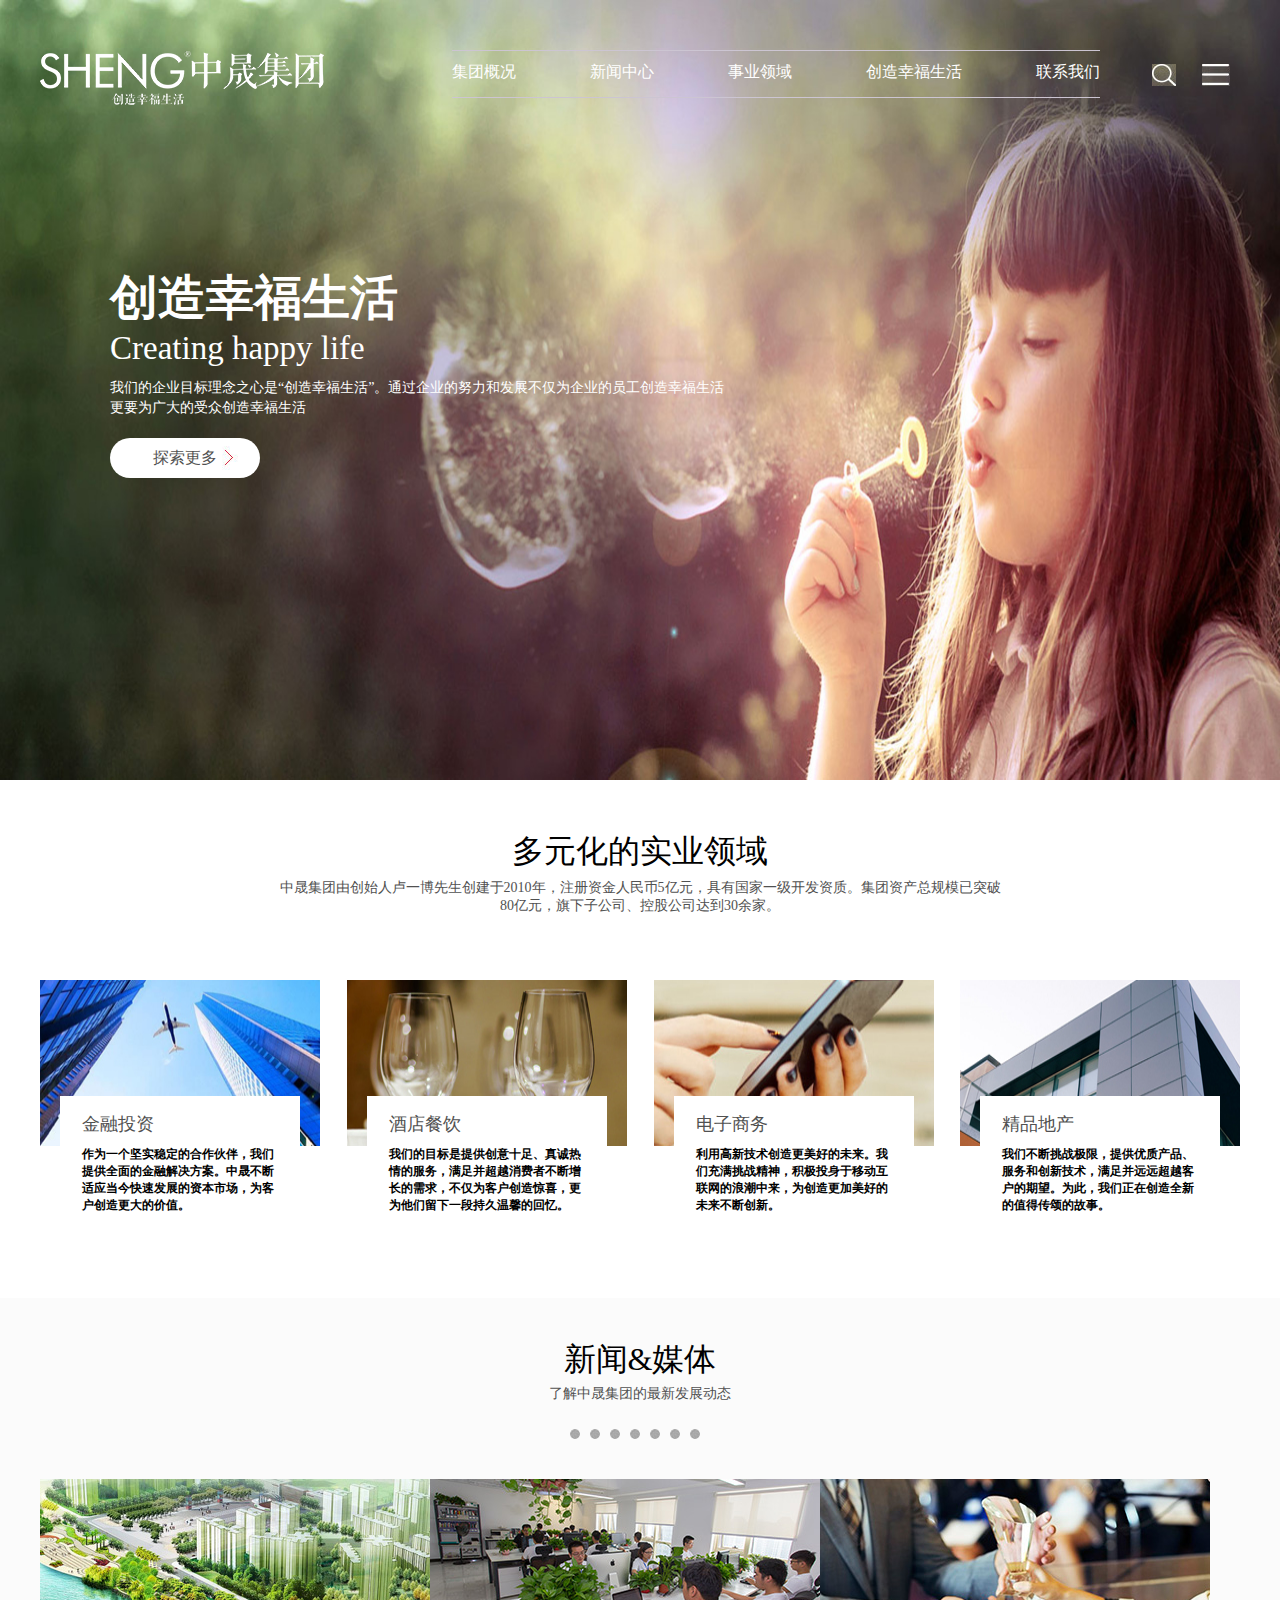
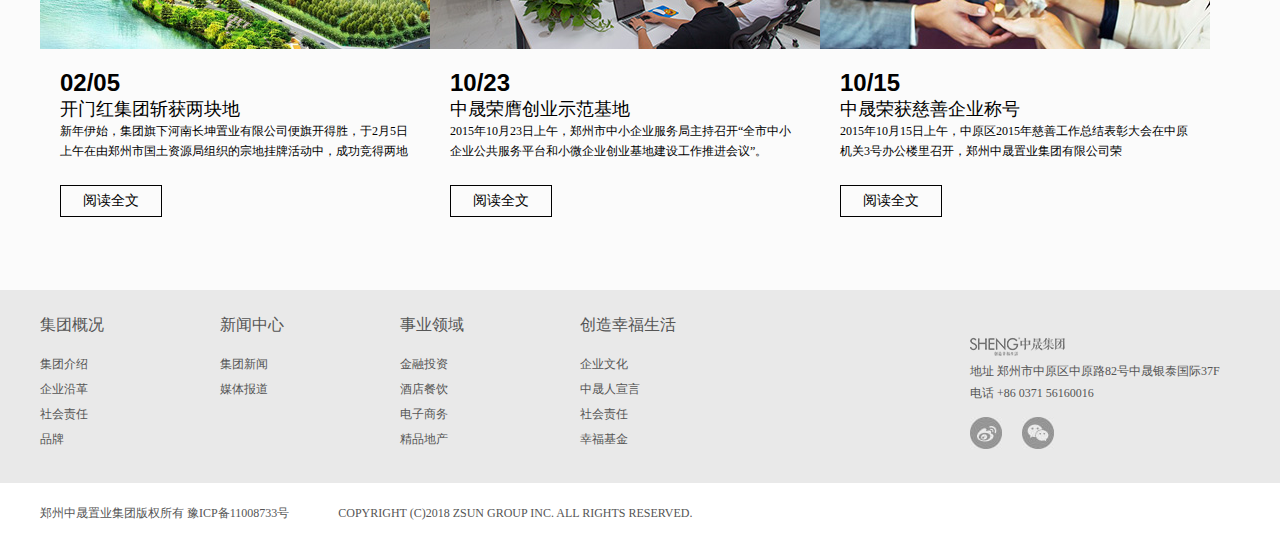
<file: page/index.html>
<!DOCTYPE html>
<html lang="en">
<head>
	<meta charset="UTF-8">
	<title>Document</title>
	<link rel="stylesheet" type="text/css" href="../css/index.css">
</head>
<body>
	<div class="top"><a name="top"></a>
		<div class="topnav">
			<h1><a href=""><img src="../images/logo_new.png" width="300" height="56" title="中晟集团"></a></h1>
			<ul>
				<li><a href="jieshao.html" style="padding-left: 0px;">集团概况</a></li>
				<li><a href="news.html">新闻中心</a></li>
				<li><a href="shiye.html">事业领域</a></li>
				<li><a href="chuangzao.html">创造幸福生活</a></li>
				<li><a href="lianxi.html" style="padding-right: 0px;">联系我们</a></li>
			</ul>
			<div class="sousuo"><a href=""></a></div>
			<div class="gengd"><a href=""></a></div>
		</div>
		<div class="banner">
			<h1>创造幸福生活</h1>
			<h2>Creating happy life</h2>
			<p>我们的企业目标理念之心是“创造幸福生活”。通过企业的努力和发展不仅为企业的员工创造幸福生活</p>
			<p>更要为广大的受众创造幸福生活</p>
			<a href="" class="teshu">探索更多</a>
		</div>
	</div>
	<!-- 以上是banner图和导航图部分 -->
	<div class="contentup">
		<h1>多元化的实业领域</h1>
		<p>中晟集团由创始人卢一博先生创建于2010年，注册资金人民币5亿元，具有国家一级开发资质。集团资产总规模已突破</p>
		<p>80亿元，旗下子公司、控股公司达到30余家。</p>
		<ul>
			<li>
				<div>
					<h4>金融投资</h4>
					<h2><p>作为一个坚实稳定的合作伙伴，我们提供全面的金融解决方案。中晟不断适应当今快速发展的资本市场，为客户创造更大的价值。</p></h2>
				</div>
			</li>

			<li class="teshu01">
				<div>
					<h4>酒店餐饮</h4>
					<h2><p>我们的目标是提供创意十足、真诚热情的服务，满足并超越消费者不断增长的需求，不仅为客户创造惊喜，更为他们留下一段持久温馨的回忆。</p></h2>
				</div>
			</li>

			<li class="teshu02">
				<div>
					<h4>电子商务</h4>
					<h2><p>利用高新技术创造更美好的未来。我们充满挑战精神，积极投身于移动互联网的浪潮中来，为创造更加美好的未来不断创新。</p></h2>
				</div>
			</li>

			<li class="teshu03">
				<div>
					<h4>精品地产</h4>
					<h2><p>我们不断挑战极限，提供优质产品、服务和创新技术，满足并远远超越客户的期望。为此，我们正在创造全新的值得传颂的故事。</p></h2>
				</div>
			</li>
		</ul>
	</div>
	<!-- 以上是一部分的内容 -->
	<div class="footer">
		<div class="footercenter">
			<h1>新闻&媒体</h1>
			<p>了解中晟集团的最新发展动态</p>
			<div class="teshu04">
				<ul>
					<!-- 锚链接 -->
					<li><a href="#next"></a></li>
					<li><a href="#next"></a></li>
					<li><a href="#next"></a></li>
					<li><a href="#next"></a></li>
					<li><a href="#next"></a></li>
					<li><a href="#next"></a></li>
					<li><a href="#next"></a></li>
				</ul>
			</div>
			<div class="footercontent">
				<ul>
					<li>
						<a href="" class="teshu05"></a>
						<div class="footercontent01">
							<div class="footercontent02">
								<h3>02/05</h3>
								<span>开门红集团斩获两块地</span>
								<p>新年伊始，集团旗下河南长坤置业有限公司便旗开得胜，于2月5日上午在由郑州市国土资源局组织的宗地挂牌活动中，成功竞得两地</p>
								<a href="">阅读全文</a>
							</div>
						</div>
					</li>

					<li>
						<a href="" class="teshu06"></a>
						<div class="footercontent01">
							<div class="footercontent02">
								<h3>10/23</h3>
								<span>中晟荣膺创业示范基地</span>
								<p>2015年10月23日上午，郑州市中小企业服务局主持召开“全市中小企业公共服务平台和小微企业创业基地建设工作推进会议”。</p>
								<a href="">阅读全文</a>
							</div>
						</div>
					</li>

					<li>
						<a href="" class="teshu07"></a>
						<div class="footercontent01">
							<div class="footercontent02">
								<h3>10/15</h3>
								<span>中晟荣获慈善企业称号</span>
								<p>2015年10月15日上午，中原区2015年慈善工作总结表彰大会在中原机关3号办公楼里召开，郑州中晟置业集团有限公司荣</p>
								<a href="">阅读全文</a>
							</div>
						</div>
					</li>
				</ul>
			</div>
		</div>
	</div>

	<!-- 底部信息部分 -->
	<div class="down">
		<div class="downcenter">
			<ul>
				<li><h4>集团概况</h4></li>
				<li><a href="">集团介绍</a></li>
				<li><a href="">企业沿革</a></li>
				<li><a href="">社会责任</a></li>
				<li><a href="">品牌</a></li>
			</ul>
			<ul>
				<li><h4>新闻中心</h4></li>
				<li><a href="">集团新闻</a></li>
				<li><a href="">媒体报道</a></li>
			</ul>
			<ul>
				<li><h4>事业领域</h4></li>
				<li><a href="">金融投资</a></li>
				<li><a href="">酒店餐饮</a></li>
				<li><a href="">电子商务</a></li>
				<li><a href="">精品地产</a></li>
			</ul><ul>
				<li><h4>创造幸福生活</h4></li>
				<li><a href="">企业文化</a></li>
				<li><a href="">中晟人宣言</a></li>
				<li><a href="">社会责任</a></li>
				<li><a href="">幸福基金</a></li>
			</ul>
			<div class="downfooter">
				<h1><img src="../images/logo2.png"></h1>
				<p>地址 郑州市中原区中原路82号中晟银泰国际37F</p>
				<p>电话 +86 0371 56160016</p>
				<a href="" class="wb"></a>
				<a href="" class="wx"></a>
			</div>
		</div>
	</div>
	<div class="down01">
		<span>郑州中晟置业集团版权所有 豫ICP备11008733号</span>
		<span>COPYRIGHT (C)2018 ZSUN GROUP INC. ALL RIGHTS RESERVED.</span>
	</div>
	<!-- 少个返回顶部的标签<a href="#top" title="返回顶部" ></a> -->
</body>
</html>
</file>
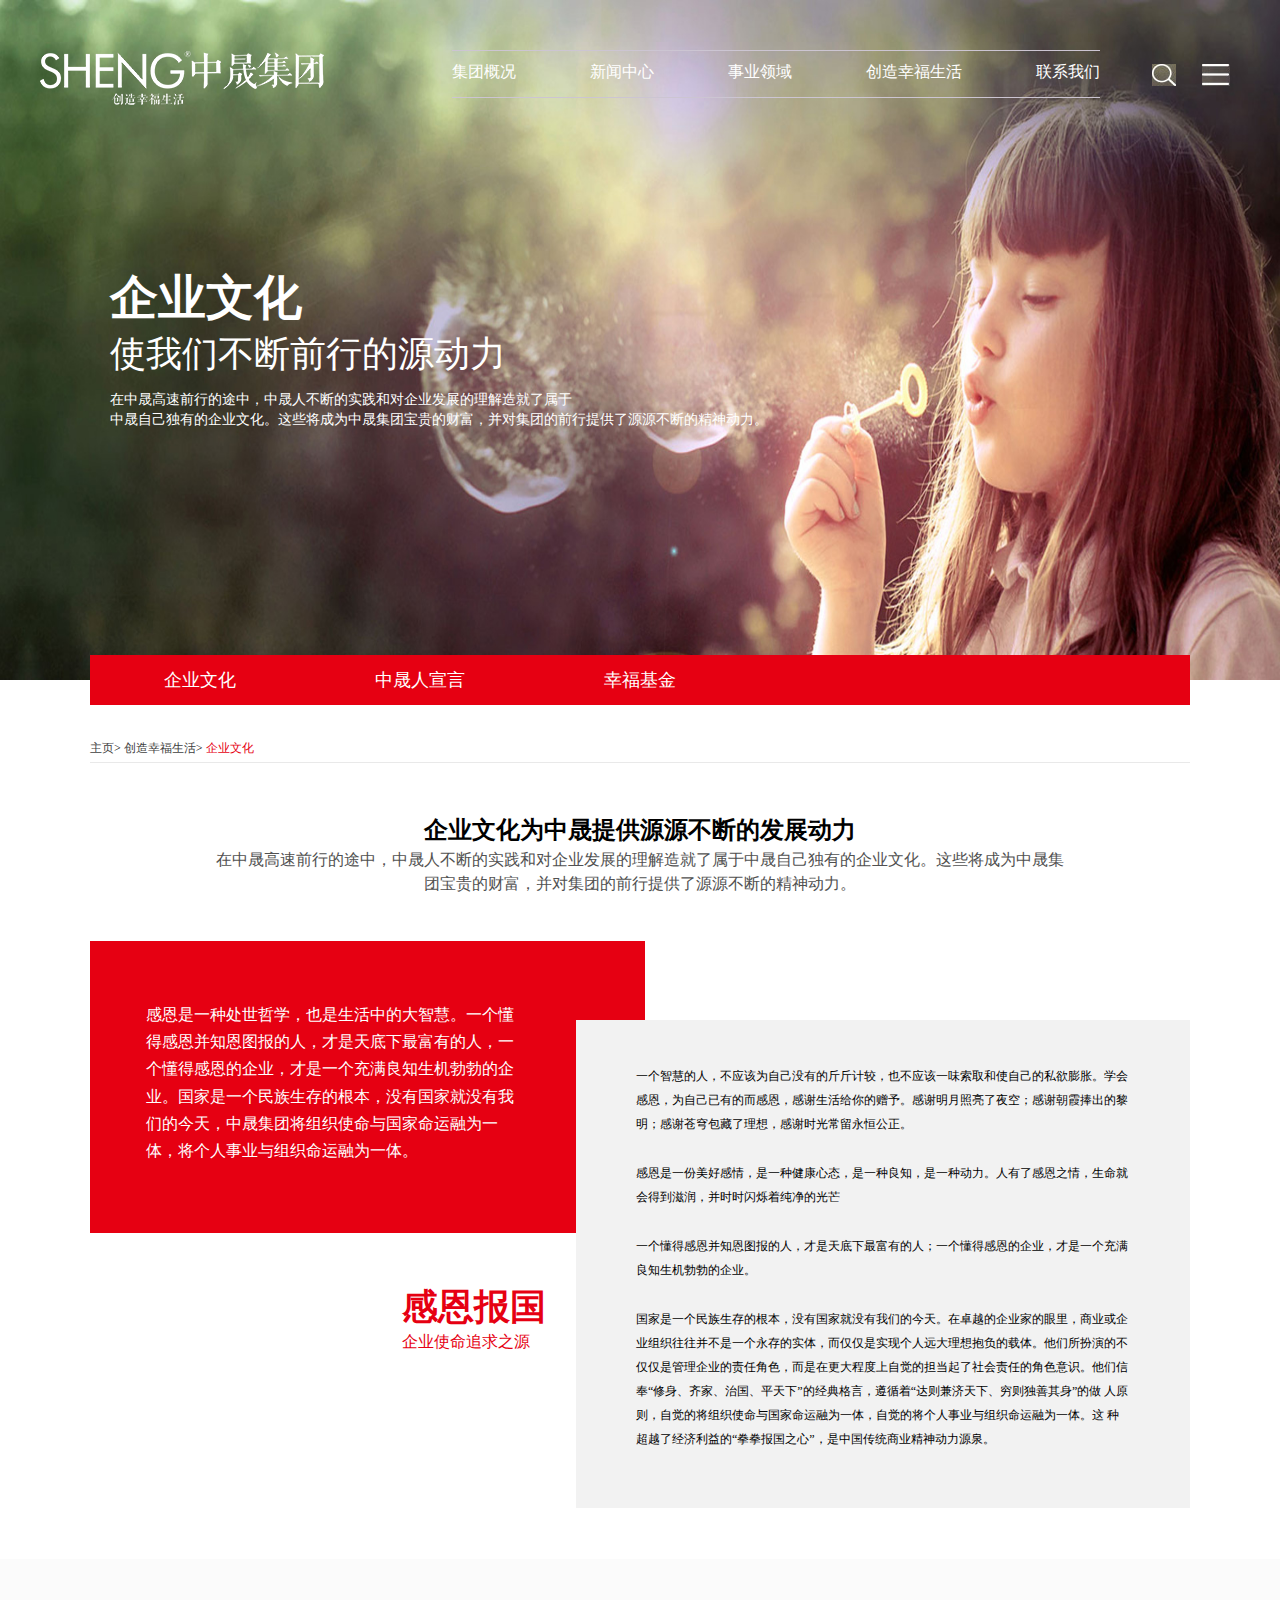
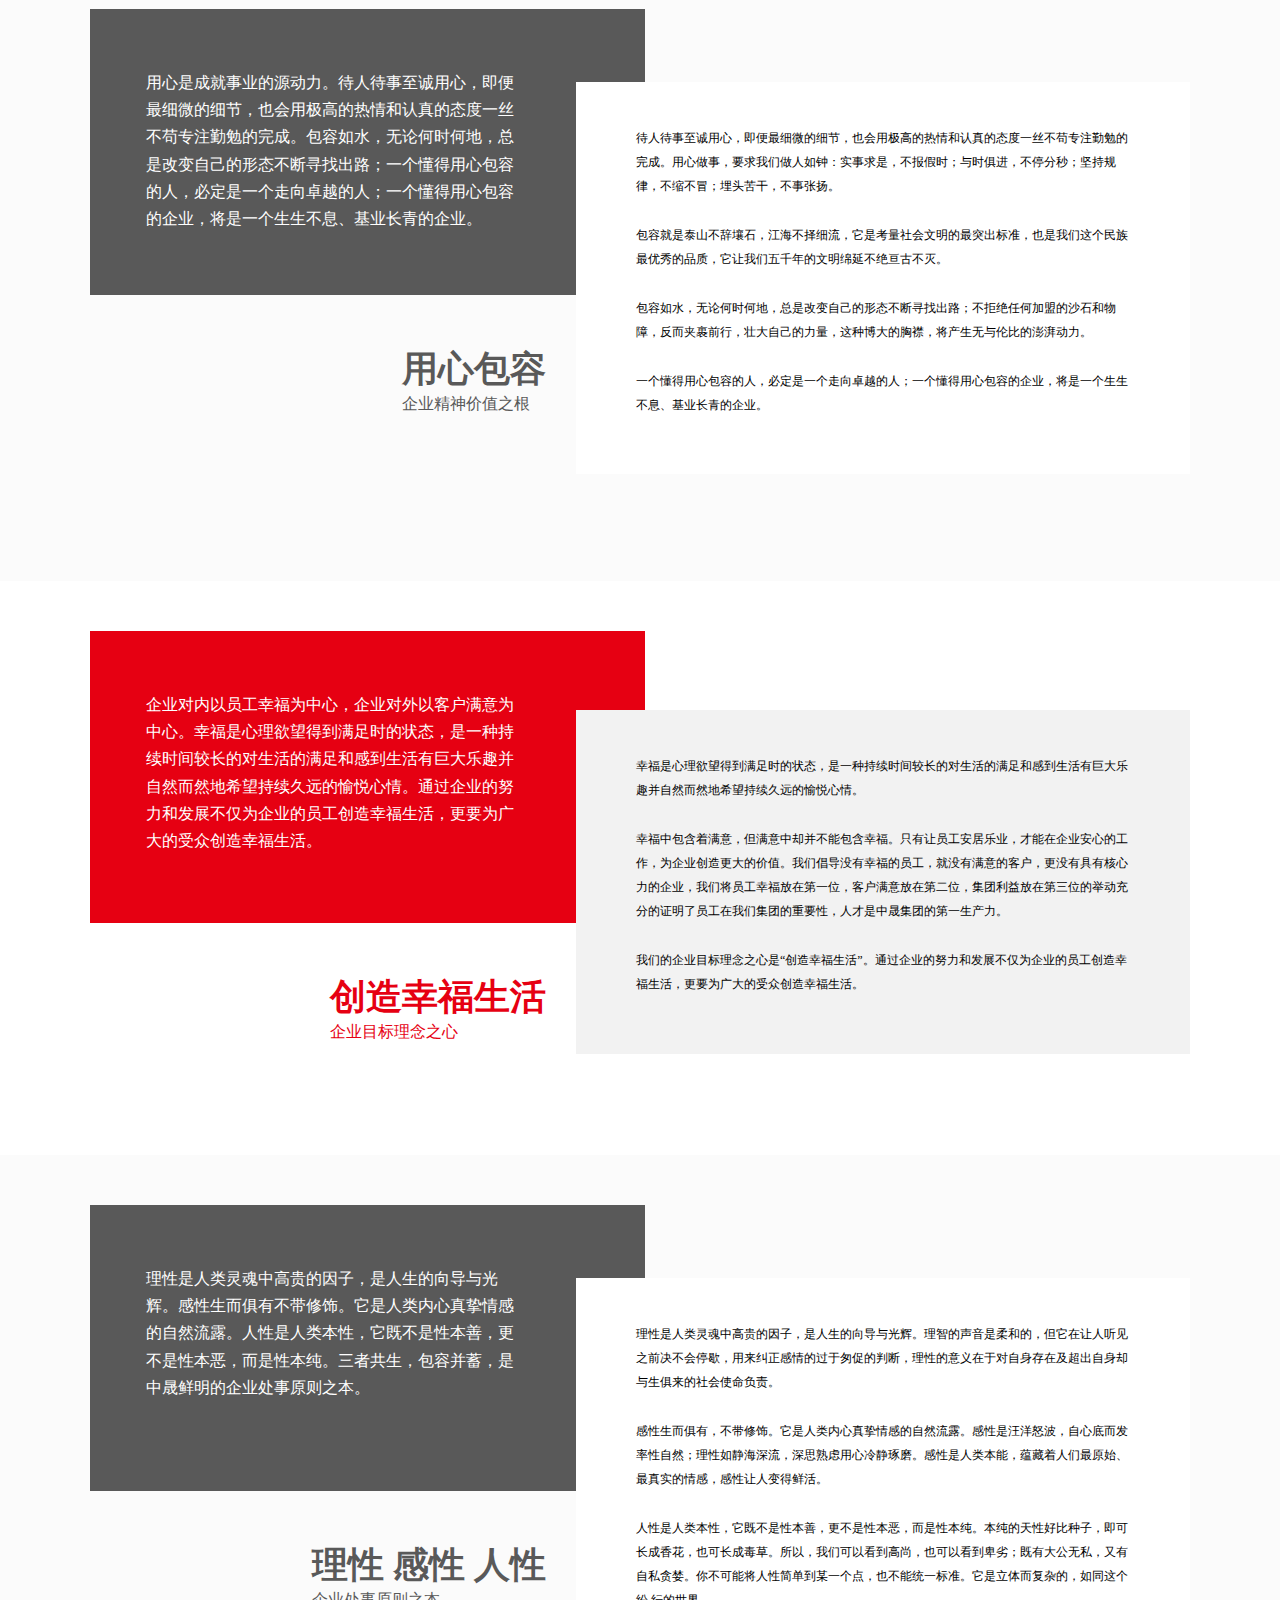
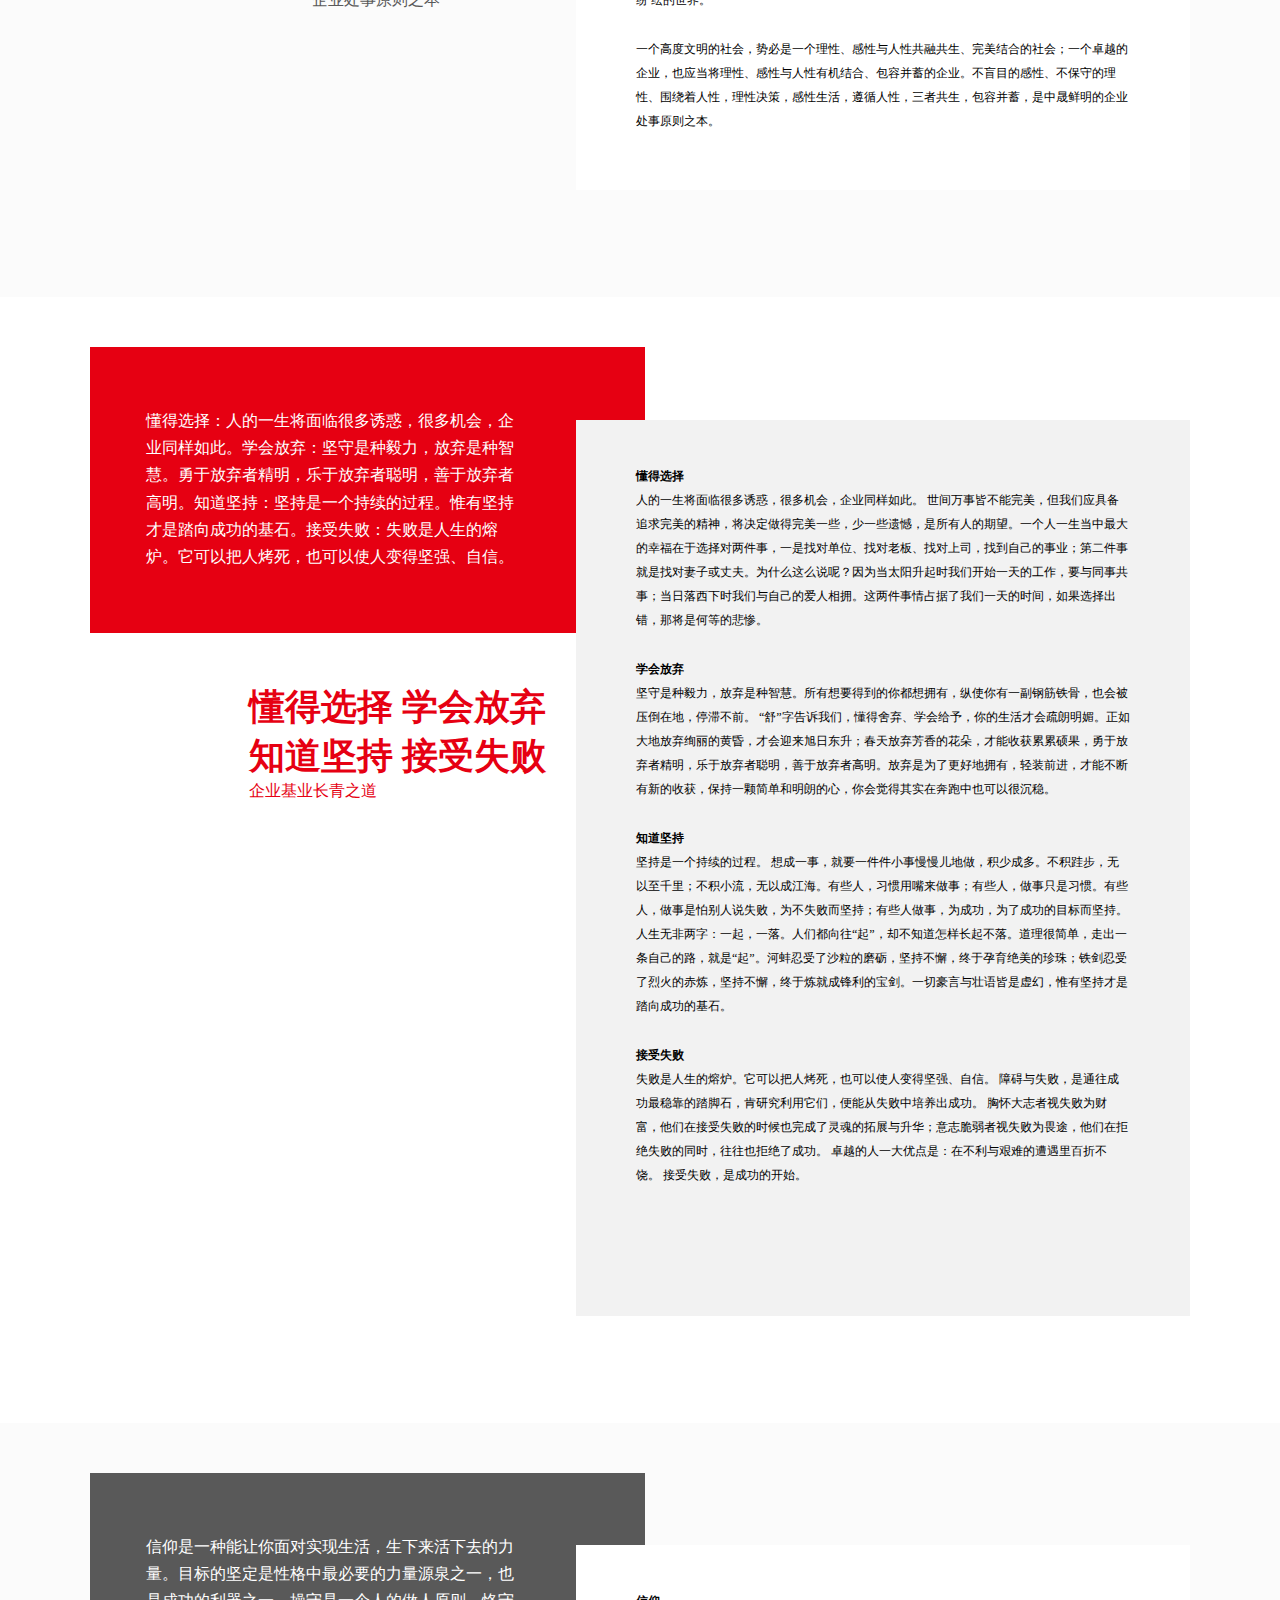
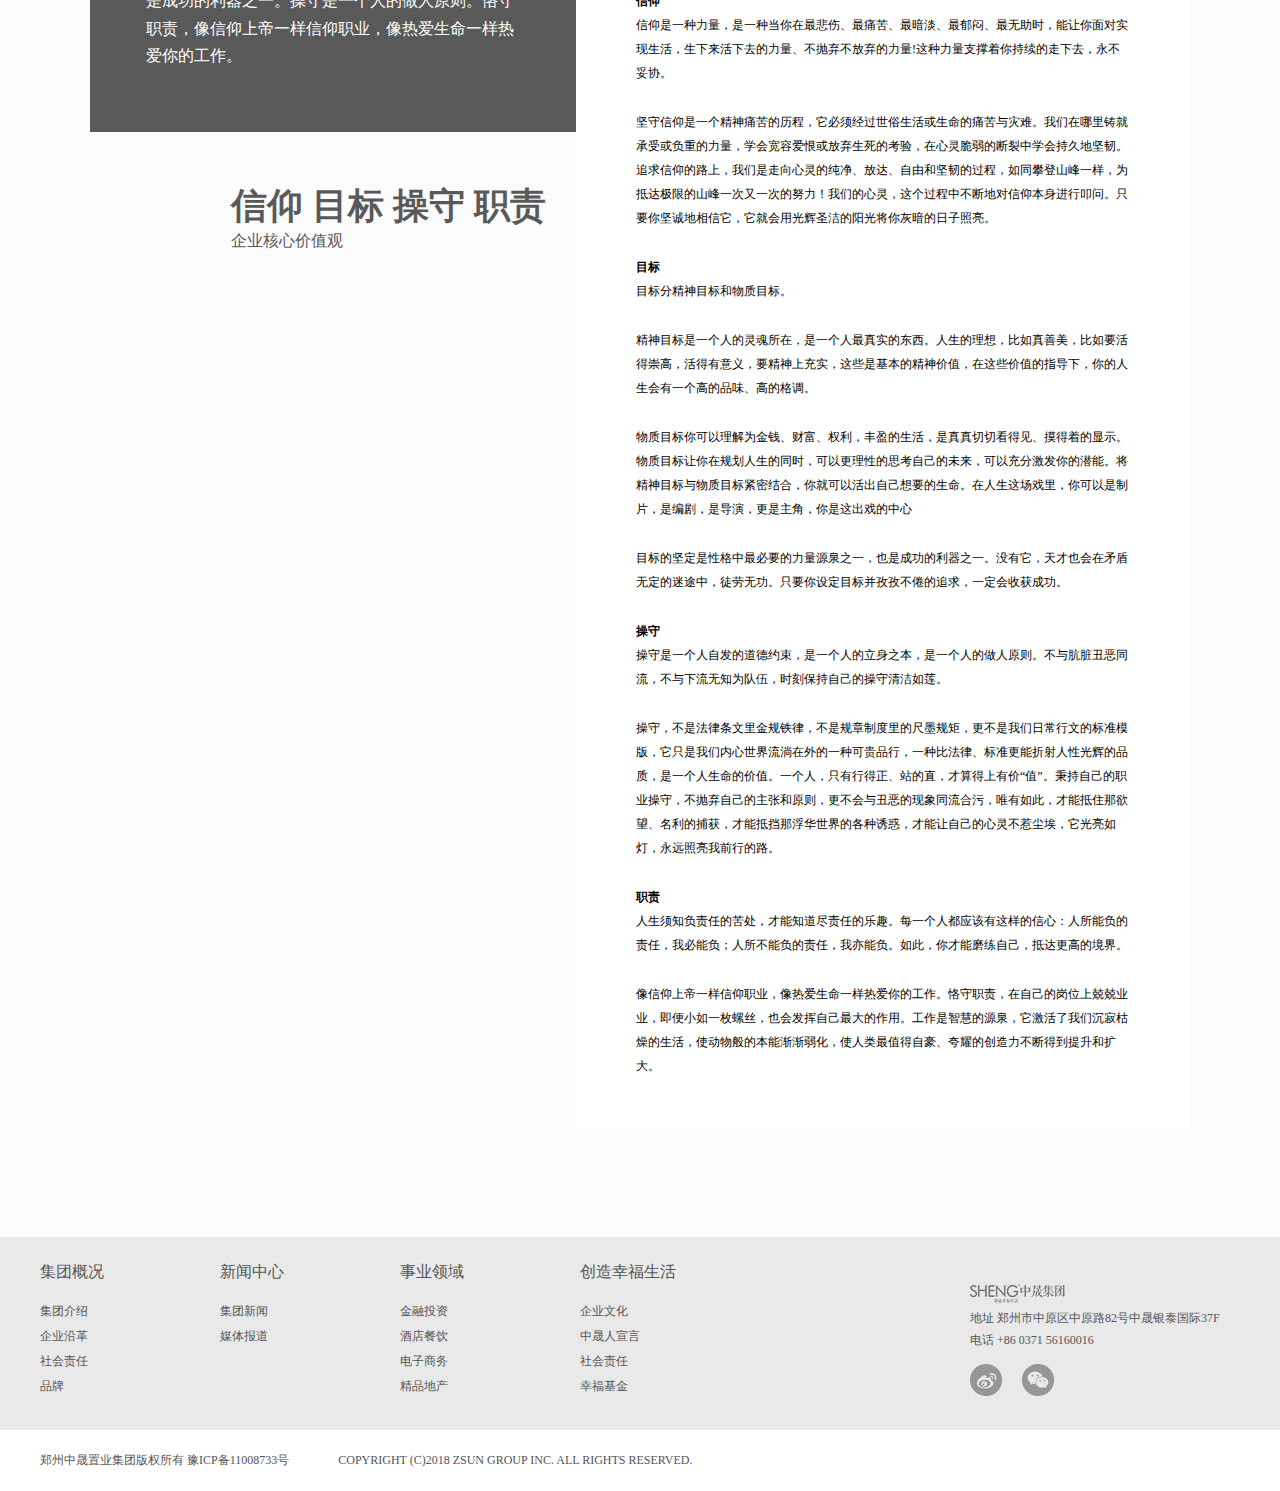
<file: page/chuangzao.html>
<!DOCTYPE html>
<html lang="en">
<head>
	<meta charset="UTF-8">
	<title>Document</title>
	<link rel="stylesheet" type="text/css" href="../css/chuangzao.css">
</head>
<body>
	<div class="top"><a name="top"></a>
		<div class="topnav">
			<h1><a href=""><img src="../images/logo_new.png" width="300" height="56" title="中晟集团"></a></h1>
			<ul>
				<li><a href="jieshao.html" style="padding-left: 0px;">集团概况</a></li>
				<li><a href="news.html">新闻中心</a></li>
				<li><a href="shiye.html">事业领域</a></li>
				<li><a href="chuangzao.html">创造幸福生活</a></li>
				<li><a href="lianxi.html" style="padding-right: 0px;">联系我们</a></li>
			</ul>
			<div class="sousuo"><a href=""></a></div>
			<div class="gengd"><a href=""></a></div>
		</div>
		<div class="banner">
			<h1>企业文化</h1>
			<h2>使我们不断前行的源动力</h2>
			<p>在中晟高速前行的途中，中晟人不断的实践和对企业发展的理解造就了属于 </p>
			<p>中晟自己独有的企业文化。这些将成为中晟集团宝贵的财富，并对集团的前行提供了源源不断的精神动力。</p>
		</div>
	</div>
	<!-- 以上是banner图和导航图部分 -->
	<div class="contentup">
		<ul>
			<li><a href="">企业文化</a></li>
			<li><a href="">中晟人宣言</a></li>
			<li><a href="">幸福基金</a></li>
		</ul>
	</div>
	<!-- 以上是中间导航栏部分 -->
	<div class="contentcenter">
		<a href="index.html">主页</a>>
		<a href="">创造幸福生活</a>>
		<span>企业文化</span>
	</div>
	<div class="contentcenter01">
		<h1>企业文化为中晟提供源源不断的发展动力</h1>
		<p>在中晟高速前行的途中，中晟人不断的实践和对企业发展的理解造就了属于中晟自己独有的企业文化。这些将成为中晟集</p>
		<p>团宝贵的财富，并对集团的前行提供了源源不断的精神动力。</p>
	</div>
	<!-- 内容部分 -->
	<div class="content">
		<div class="content-left">
			<p>感恩是一种处世哲学，也是生活中的大智慧。一个懂得感恩并知恩图报的人，才是天底下最富有的人，一个懂得感恩的企业，才是一个充满良知生机勃勃的企业。国家是一个民族生存的根本，没有国家就没有我们的今天，中晟集团将组织使命与国家命运融为一体，将个人事业与组织命运融为一体。</p>
		</div>
		<div class="content-right">
			<p>一个智慧的人，不应该为自己没有的斤斤计较，也不应该一味索取和使自己的私欲膨胀。学会 感恩，为自己已有的而感恩，感谢生活给你的赠予。感谢明月照亮了夜空；感谢朝霞捧出的黎 明；感谢苍穹包藏了理想，感谢时光常留永恒公正。</p>
			<p>感恩是一份美好感情，是一种健康心态，是一种良知，是一种动力。人有了感恩之情，生命就 会得到滋润，并时时闪烁着纯净的光芒</p>
			<p>一个懂得感恩并知恩图报的人，才是天底下最富有的人；一个懂得感恩的企业，才是一个充满 良知生机勃勃的企业。</p>
			<p>国家是一个民族生存的根本，没有国家就没有我们的今天。在卓越的企业家的眼里，商业或企 业组织往往并不是一个永存的实体，而仅仅是实现个人远大理想抱负的载体。他们所扮演的不 仅仅是管理企业的责任角色，而是在更大程度上自觉的担当起了社会责任的角色意识。他们信 奉“修身、齐家、治国、平天下”的经典格言，遵循着“达则兼济天下、穷则独善其身”的做 人原则，自觉的将组织使命与国家命运融为一体，自觉的将个人事业与组织命运融为一体。这 种超越了经济利益的“拳拳报国之心”，是中国传统商业精神动力源泉。</p>
		</div>
		<div class="teshu01">
			<h1>感恩报国</h1>
			<span>企业使命追求之源</span>
		</div>
	</div>
	<!-- 第二块部分 -->
	<div class="content01">
		<div class="content01center">
			<div class="content01-left">
				<p>用心是成就事业的源动力。待人待事至诚用心，即便最细微的细节，也会用极高的热情和认真的态度一丝不苟专注勤勉的完成。包容如水，无论何时何地，总是改变自己的形态不断寻找出路；一个懂得用心包容的人，必定是一个走向卓越的人；一个懂得用心包容的企业，将是一个生生不息、基业长青的企业。</p>
			</div>
			<div class="content01-right">
				<p>待人待事至诚用心，即便最细微的细节，也会用极高的热情和认真的态度一丝不苟专注勤勉的完成。用心做事，要求我们做人如钟：实事求是，不报假时；与时俱进，不停分秒；坚持规律，不缩不冒；埋头苦干，不事张扬。 </p>
				<p>包容就是泰山不辞壤石，江海不择细流，它是考量社会文明的最突出标准，也是我们这个民族最优秀的品质，它让我们五千年的文明绵延不绝亘古不灭。</p>
				<p>包容如水，无论何时何地，总是改变自己的形态不断寻找出路；不拒绝任何加盟的沙石和物障，反而夹裹前行，壮大自己的力量，这种博大的胸襟，将产生无与伦比的澎湃动力。</p>
				<p>一个懂得用心包容的人，必定是一个走向卓越的人；一个懂得用心包容的企业，将是一个生生不息、基业长青的企业。</p>
			</div>
			<div class="teshu02">
			<h1>用心包容</h1>
			<span>企业精神价值之根</span>
		</div>
		</div>
	</div>
	<!-- 第三个部分 -->
	<div class="content02">
		<div class="content02-left">
			<p>企业对内以员工幸福为中心，企业对外以客户满意为中心。幸福是心理欲望得到满足时的状态，是一种持续时间较长的对生活的满足和感到生活有巨大乐趣并自然而然地希望持续久远的愉悦心情。通过企业的努力和发展不仅为企业的员工创造幸福生活，更要为广大的受众创造幸福生活。</p>
		</div>
		<div class="content02-right">
			<p>幸福是心理欲望得到满足时的状态，是一种持续时间较长的对生活的满足和感到生活有巨大乐趣并自然而然地希望持续久远的愉悦心情。</p>
				<p>幸福中包含着满意，但满意中却并不能包含幸福。只有让员工安居乐业，才能在企业安心的工作，为企业创造更大的价值。我们倡导没有幸福的员工，就没有满意的客户，更没有具有核心力的企业，我们将员工幸福放在第一位，客户满意放在第二位，集团利益放在第三位的举动充分的证明了员工在我们集团的重要性，人才是中晟集团的第一生产力。</p>
				<p>我们的企业目标理念之心是“创造幸福生活”。通过企业的努力和发展不仅为企业的员工创造幸福生活，更要为广大的受众创造幸福生活。</p>
		</div>
		<div class="teshu01">
			<h1>创造幸福生活</h1>
			<span>企业目标理念之心</span>
		</div>
	</div>
	<!-- 第四个部分 -->
	<div class="content03">
		<div class="content03center">
			<div class="content03-left">
				<p>理性是人类灵魂中高贵的因子，是人生的向导与光辉。感性生而俱有不带修饰。它是人类内心真挚情感的自然流露。人性是人类本性，它既不是性本善，更不是性本恶，而是性本纯。三者共生，包容并蓄，是中晟鲜明的企业处事原则之本。</p>
			</div>
			<div class="content03-right">
				<p>理性是人类灵魂中高贵的因子，是人生的向导与光辉。理智的声音是柔和的，但它在让人听见之前决不会停歇，用来纠正感情的过于匆促的判断，理性的意义在于对自身存在及超出自身却与生俱来的社会使命负责。</p>
				<p>感性生而俱有，不带修饰。它是人类内心真挚情感的自然流露。感性是汪洋怒波，自心底而发率性自然；理性如静海深流，深思熟虑用心冷静琢磨。感性是人类本能，蕴藏着人们最原始、最真实的情感，感性让人变得鲜活。</p>
				<p>人性是人类本性，它既不是性本善，更不是性本恶，而是性本纯。本纯的天性好比种子，即可长成香花，也可长成毒草。所以，我们可以看到高尚，也可以看到卑劣；既有大公无私，又有自私贪婪。你不可能将人性简单到某一个点，也不能统一标准。它是立体而复杂的，如同这个纷 纭的世界。 </p>
				<p>一个高度文明的社会，势必是一个理性、感性与人性共融共生、完美结合的社会；一个卓越的企业，也应当将理性、感性与人性有机结合、包容并蓄的企业。不盲目的感性、不保守的理性、围绕着人性，理性决策，感性生活，遵循人性，三者共生，包容并蓄，是中晟鲜明的企业处事原则之本。</p>
			</div>
			<div class="teshu02">
			<h1>理性 感性 人性</h1>
			<span>企业处事原则之本</span>
		</div>
		</div>
	</div>
	<!-- 第五个部分 -->
	<div class="content04">
		<div class="content04-left">
			<p>懂得选择：人的一生将面临很多诱惑，很多机会，企业同样如此。学会放弃：坚守是种毅力，放弃是种智慧。勇于放弃者精明，乐于放弃者聪明，善于放弃者高明。知道坚持：坚持是一个持续的过程。惟有坚持才是踏向成功的基石。接受失败：失败是人生的熔炉。它可以把人烤死，也可以使人变得坚强、自信。</p>
		</div>
		<div class="content04-right">
			<p><em>懂得选择</em>
				人的一生将面临很多诱惑，很多机会，企业同样如此。 
世间万事皆不能完美，但我们应具备追求完美的精神，将决定做得完美一些，少一些遗憾，是所有人的期望。一个人一生当中最大的幸福在于选择对两件事，一是找对单位、找对老板、找对上司，找到自己的事业；第二件事就是找对妻子或丈夫。为什么这么说呢？因为当太阳升起时我们开始一天的工作，要与同事共事；当日落西下时我们与自己的爱人相拥。这两件事情占据了我们一天的时间，如果选择出错，那将是何等的悲惨。 </p>
			<p><em>学会放弃</em>坚守是种毅力，放弃是种智慧。所有想要得到的你都想拥有，纵使你有一副钢筋铁骨，也会被压倒在地，停滞不前。 
“舒”字告诉我们，懂得舍弃、学会给予，你的生活才会疏朗明媚。正如大地放弃绚丽的黄昏，才会迎来旭日东升；春天放弃芳香的花朵，才能收获累累硕果，勇于放弃者精明，乐于放弃者聪明，善于放弃者高明。放弃是为了更好地拥有，轻装前进，才能不断有新的收获，保持一颗简单和明朗的心，你会觉得其实在奔跑中也可以很沉稳。 
</p>
			<p><em>知道坚持</em>
				坚持是一个持续的过程。 
想成一事，就要一件件小事慢慢儿地做，积少成多。不积跬步，无以至千里；不积小流，无以成江海。有些人，习惯用嘴来做事；有些人，做事只是习惯。有些人，做事是怕别人说失败，为不失败而坚持；有些人做事，为成功，为了成功的目标而坚持。 
人生无非两字：一起，一落。人们都向往“起”，却不知道怎样长起不落。道理很简单，走出一条自己的路，就是“起”。河蚌忍受了沙粒的磨砺，坚持不懈，终于孕育绝美的珍珠；铁剑忍受了烈火的赤炼，坚持不懈，终于炼就成锋利的宝剑。一切豪言与壮语皆是虚幻，惟有坚持才是踏向成功的基石。 
</p>
			<p><em>接受失败</em>
				失败是人生的熔炉。它可以把人烤死，也可以使人变得坚强、自信。 
障碍与失败，是通往成功最稳靠的踏脚石，肯研究利用它们，便能从失败中培养出成功。 
胸怀大志者视失败为财富，他们在接受失败的时候也完成了灵魂的拓展与升华；意志脆弱者视失败为畏途，他们在拒绝失败的同时，往往也拒绝了成功。 
卓越的人一大优点是：在不利与艰难的遭遇里百折不饶。 
接受失败，是成功的开始。</p>
		</div>
		<div class="teshu01">
			<h1>懂得选择 学会放弃</h1>
			<h1>知道坚持 接受失败</h1>
			<span>企业基业长青之道</span>
		</div>
	</div>
	<!-- 第六个部分 -->
	<div class="content05">
		<div class="content05center">
			<div class="content05-left">
				<p>信仰是一种能让你面对实现生活，生下来活下去的力量。目标的坚定是性格中最必要的力量源泉之一，也是成功的利器之一。操守是一个人的做人原则。恪守职责，像信仰上帝一样信仰职业，像热爱生命一样热爱你的工作。</p>
			</div>
			<div class="content05-right">
				<p>
					<em>信仰</em>
					信仰是一种力量，是一种当你在最悲伤、最痛苦、最暗淡、最郁闷、最无助时，能让你面对实现生活，生下来活下去的力量、不抛弃不放弃的力量!这种力量支撑着你持续的走下去，永不妥协。
				</p>
				<p>坚守信仰是一个精神痛苦的历程，它必须经过世俗生活或生命的痛苦与灾难。我们在哪里铸就承受或负重的力量，学会宽容爱恨或放弃生死的考验，在心灵脆弱的断裂中学会持久地坚韧。追求信仰的路上，我们是走向心灵的纯净、放达、自由和坚韧的过程，如同攀登山峰一样，为抵达极限的山峰一次又一次的努力！我们的心灵，这个过程中不断地对信仰本身进行叩问。只要你坚诚地相信它，它就会用光辉圣洁的阳光将你灰暗的日子照亮。</p>
				<p>
					<em>目标</em>
					目标分精神目标和物质目标。
				</p>
				<p>精神目标是一个人的灵魂所在，是一个人最真实的东西。人生的理想，比如真善美，比如要活得崇高，活得有意义，要精神上充实，这些是基本的精神价值，在这些价值的指导下，你的人生会有一个高的品味、高的格调。</p>
				<p>物质目标你可以理解为金钱、财富、权利，丰盈的生活，是真真切切看得见、摸得着的显示。物质目标让你在规划人生的同时，可以更理性的思考自己的未来，可以充分激发你的潜能。将精神目标与物质目标紧密结合，你就可以活出自己想要的生命。在人生这场戏里，你可以是制片，是编剧，是导演，更是主角，你是这出戏的中心</p>
				<p>目标的坚定是性格中最必要的力量源泉之一，也是成功的利器之一。没有它，天才也会在矛盾无定的迷途中，徒劳无功。只要你设定目标并孜孜不倦的追求，一定会收获成功。 </p>
				<p>
					<em>操守</em>
					操守是一个人自发的道德约束，是一个人的立身之本，是一个人的做人原则。不与肮脏丑恶同流，不与下流无知为队伍，时刻保持自己的操守清洁如莲。 
				</p>
				<p>操守，不是法律条文里金规铁律，不是规章制度里的尺墨规矩，更不是我们日常行文的标准模版，它只是我们内心世界流淌在外的一种可贵品行，一种比法律、标准更能折射人性光辉的品质，是一个人生命的价值。一个人，只有行得正、站的直，才算得上有价“值”。秉持自己的职业操守，不抛弃自己的主张和原则，更不会与丑恶的现象同流合污，唯有如此，才能抵住那欲望、名利的捕获，才能抵挡那浮华世界的各种诱惑，才能让自己的心灵不惹尘埃，它光亮如灯，永远照亮我前行的路。</p>
				<p>
					<em>职责</em>
					人生须知负责任的苦处，才能知道尽责任的乐趣。每一个人都应该有这样的信心：人所能负的责任，我必能负；人所不能负的责任，我亦能负。如此，你才能磨练自己，抵达更高的境界。
				</p>
				<p>像信仰上帝一样信仰职业，像热爱生命一样热爱你的工作。恪守职责，在自己的岗位上兢兢业业，即便小如一枚螺丝，也会发挥自己最大的作用。工作是智慧的源泉，它激活了我们沉寂枯燥的生活，使动物般的本能渐渐弱化，使人类最值得自豪、夸耀的创造力不断得到提升和扩大。</p>
			</div>
			<div class="teshu02">
			<h1>信仰 目标 操守 职责</h1>
			<span>企业核心价值观</span>
		</div>
		</div>
	</div>
	<!-- 底部信息部分 -->
	<div class="down">
		<div class="downcenter">
			<ul>
				<li><h4>集团概况</h4></li>
				<li><a href="">集团介绍</a></li>
				<li><a href="">企业沿革</a></li>
				<li><a href="">社会责任</a></li>
				<li><a href="">品牌</a></li>
			</ul>
			<ul>
				<li><h4>新闻中心</h4></li>
				<li><a href="">集团新闻</a></li>
				<li><a href="">媒体报道</a></li>
			</ul>
			<ul>
				<li><h4>事业领域</h4></li>
				<li><a href="">金融投资</a></li>
				<li><a href="">酒店餐饮</a></li>
				<li><a href="">电子商务</a></li>
				<li><a href="">精品地产</a></li>
			</ul><ul>
				<li><h4>创造幸福生活</h4></li>
				<li><a href="">企业文化</a></li>
				<li><a href="">中晟人宣言</a></li>
				<li><a href="">社会责任</a></li>
				<li><a href="">幸福基金</a></li>
			</ul>
			<div class="downfooter">
				<h1><img src="../images/logo2.png"></h1>
				<p>地址 郑州市中原区中原路82号中晟银泰国际37F</p>
				<p>电话 +86 0371 56160016</p>
				<a href="" class="wb"></a>
				<a href="" class="wx"></a>
			</div>
		</div>
	</div>
	<div class="down01">
		<span>郑州中晟置业集团版权所有 豫ICP备11008733号</span>
		<span>COPYRIGHT (C)2018 ZSUN GROUP INC. ALL RIGHTS RESERVED.</span>
	</div>
	<!-- 少个返回顶部的标签<a href="#top" title="返回顶部" ></a> -->
</body>
</html>
</file>
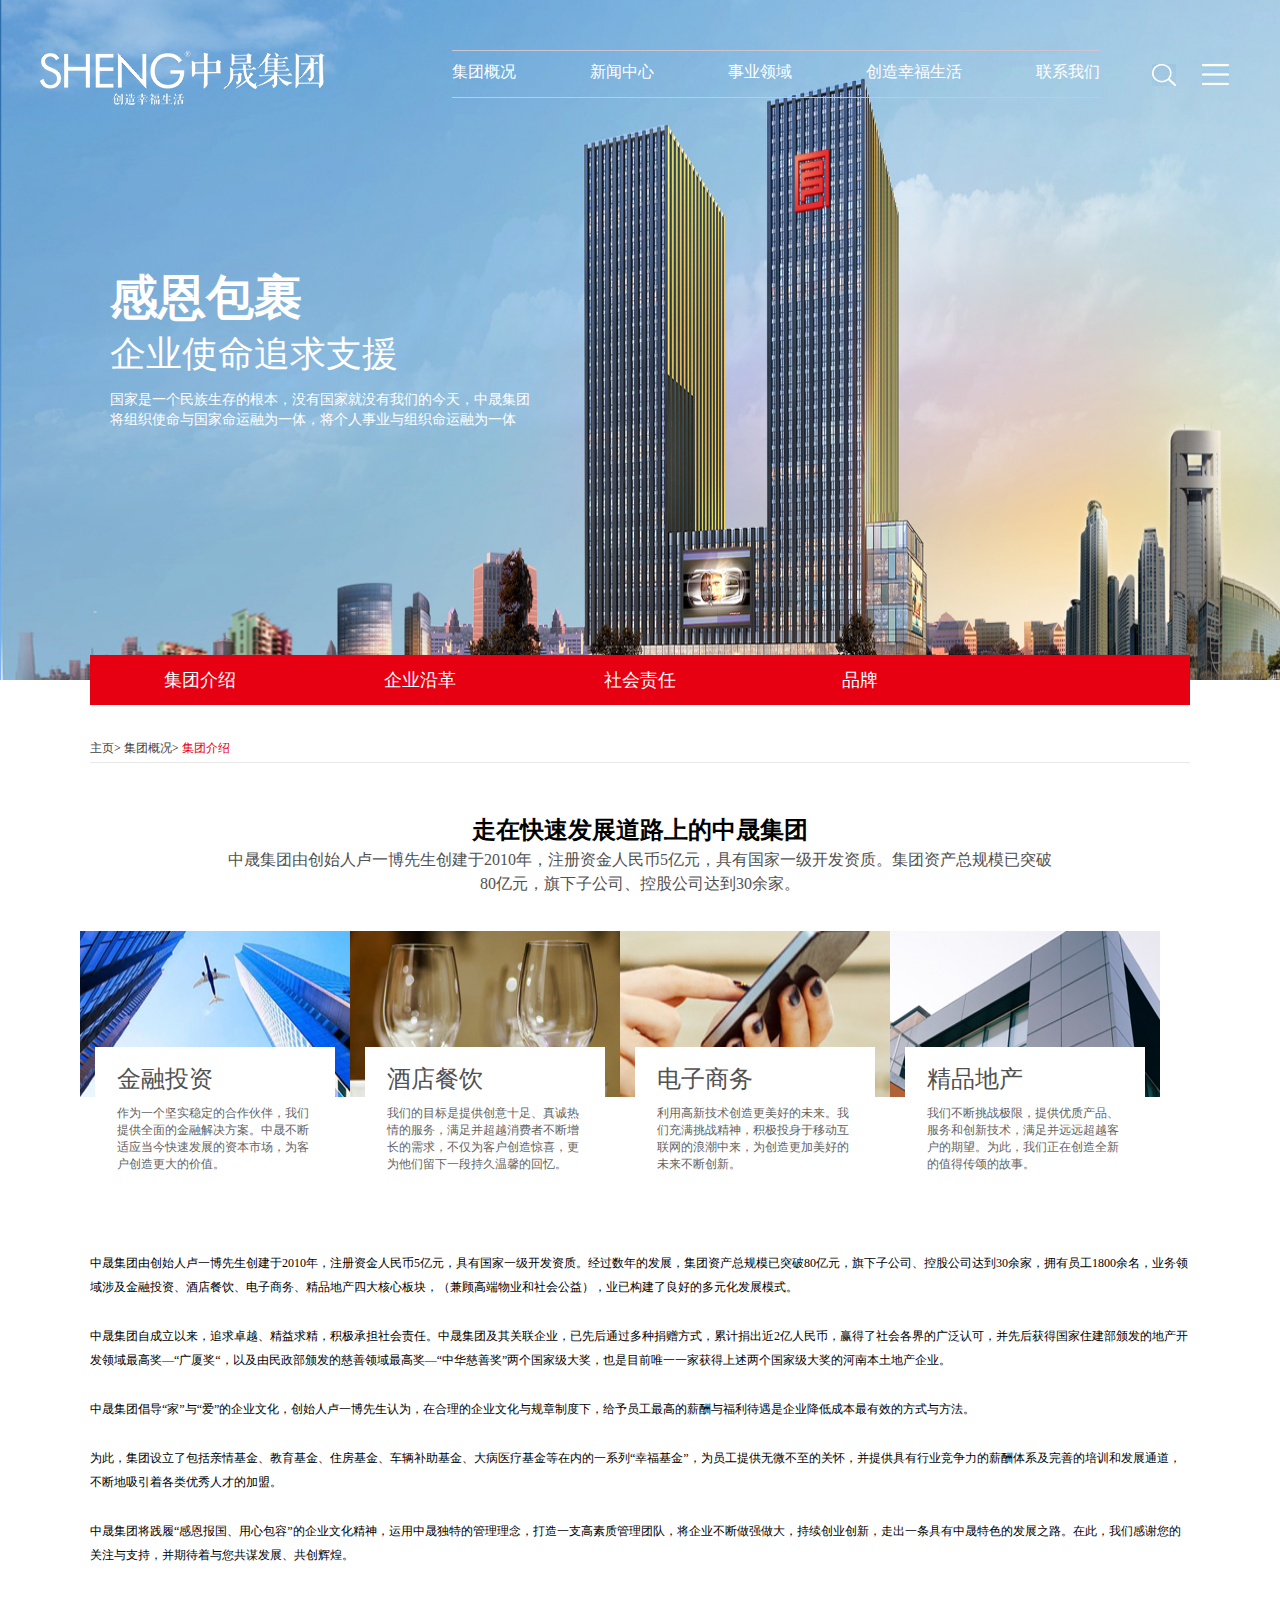
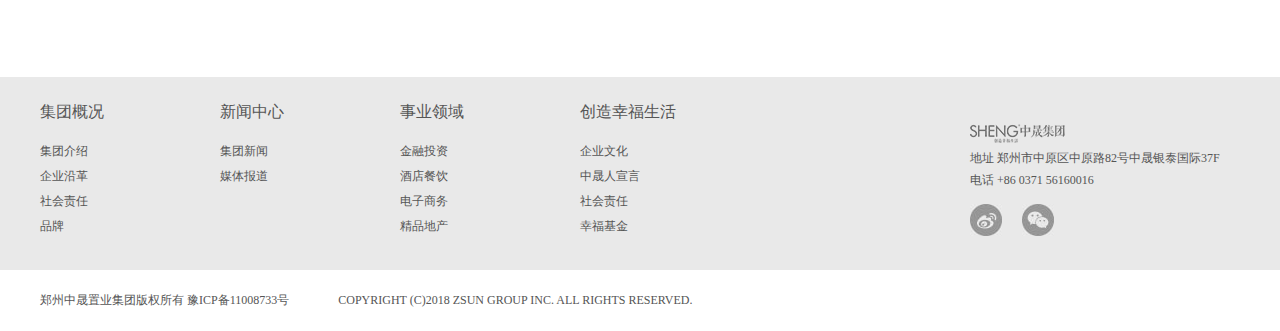
<file: page/jieshao.html>
<!DOCTYPE html>
<html lang="en">
<head>
	<meta charset="UTF-8">
	<title>Document</title>
	<link rel="stylesheet" type="text/css" href="../css/jieshao.css">
</head>
<body>
	<div class="top"><a name="top"></a>
		<div class="topnav">
			<h1><a href=""><img src="../images/logo_new.png" width="300" height="56" title="中晟集团"></a></h1>
			<ul>
				<li><a href="jieshao.html" style="padding-left: 0px;">集团概况</a></li>
				<li><a href="news.html">新闻中心</a></li>
				<li><a href="shiye.html">事业领域</a></li>
				<li><a href="chuangzao.html">创造幸福生活</a></li>
				<li><a href="lianxi.html" style="padding-right: 0px;">联系我们</a></li>
			</ul>
			<div class="sousuo"><a href=""></a></div>
			<div class="gengd"><a href=""></a></div>
		</div>
		<div class="banner">
			<h1>感恩包裹</h1>
			<h2>企业使命追求支援</h2>
			<p>国家是一个民族生存的根本，没有国家就没有我们的今天，中晟集团</p>
			<p>将组织使命与国家命运融为一体，将个人事业与组织命运融为一体</p>
		</div>
	</div>
	<!-- 以上是banner图和导航图部分 -->
	<div class="contentup">
		<ul>
			<li><a href="">集团介绍</a></li>
			<li><a href="">企业沿革</a></li>
			<li><a href="">社会责任</a></li>
			<li><a href="">品牌</a></li>
		</ul>
	</div>
	<!-- 以上是中间导航栏部分 -->
	<div class="contentcenter">
		<a href="index.html">主页</a>>
		<a href="">集团概况</a>>
		<span>集团介绍</span>
	</div>
	<div class="contentcenter01">
		<h1>走在快速发展道路上的中晟集团</h1>
		<p>中晟集团由创始人卢一博先生创建于2010年，注册资金人民币5亿元，具有国家一级开发资质。集团资产总规模已突破</p>
		<p>80亿元，旗下子公司、控股公司达到30余家。</p>
	</div>
	<div class="contentup01">
		<ul>
			<li>
				<div>
					<h4>金融投资</h4>
					<h2><p>作为一个坚实稳定的合作伙伴，我们提供全面的金融解决方案。中晟不断适应当今快速发展的资本市场，为客户创造更大的价值。</p></h2>
				</div>
			</li>

			<li class="teshu01">
				<div>
					<h4>酒店餐饮</h4>
					<h2><p>我们的目标是提供创意十足、真诚热情的服务，满足并超越消费者不断增长的需求，不仅为客户创造惊喜，更为他们留下一段持久温馨的回忆。</p></h2>
				</div>
			</li>

			<li class="teshu02">
				<div>
					<h4>电子商务</h4>
					<h2><p>利用高新技术创造更美好的未来。我们充满挑战精神，积极投身于移动互联网的浪潮中来，为创造更加美好的未来不断创新。</p></h2>
				</div>
			</li>

			<li class="teshu03">
				<div>
					<h4>精品地产</h4>
					<h2><p>我们不断挑战极限，提供优质产品、服务和创新技术，满足并远远超越客户的期望。为此，我们正在创造全新的值得传颂的故事。</p></h2>
				</div>
			</li>
		</ul>
	</div>
	<div class="contentdown">
		<p>中晟集团由创始人卢一博先生创建于2010年，注册资金人民币5亿元，具有国家一级开发资质。经过数年的发展，集团资产总规模已突破80亿元，旗下子公司、控股公司达到30余家，拥有员工1800余名，业务领域涉及金融投资、酒店餐饮、电子商务、精品地产四大核心板块，（兼顾高端物业和社会公益），业已构建了良好的多元化发展模式。</p>
		<p>中晟集团自成立以来，追求卓越、精益求精，积极承担社会责任。中晟集团及其关联企业，已先后通过多种捐赠方式，累计捐出近2亿人民币，赢得了社会各界的广泛认可，并先后获得国家住建部颁发的地产开发领域最高奖—“广厦奖“，以及由民政部颁发的慈善领域最高奖—“中华慈善奖”两个国家级大奖，也是目前唯一一家获得上述两个国家级大奖的河南本土地产企业。</p>
		<p>中晟集团倡导“家”与“爱”的企业文化，创始人卢一博先生认为，在合理的企业文化与规章制度下，给予员工最高的薪酬与福利待遇是企业降低成本最有效的方式与方法。</p>
		<p>为此，集团设立了包括亲情基金、教育基金、住房基金、车辆补助基金、大病医疗基金等在内的一系列“幸福基金”，为员工提供无微不至的关怀，并提供具有行业竞争力的薪酬体系及完善的培训和发展通道，不断地吸引着各类优秀人才的加盟。</p>
		<p>中晟集团将践履“感恩报国、用心包容”的企业文化精神，运用中晟独特的管理理念，打造一支高素质管理团队，将企业不断做强做大，持续创业创新，走出一条具有中晟特色的发展之路。在此，我们感谢您的关注与支持，并期待着与您共谋发展、共创辉煌。</p>
	</div>


		<!-- 公共底部信息部分 -->
	<div class="down">
		<div class="downcenter">
			<ul>
				<li><h4>集团概况</h4></li>
				<li><a href="">集团介绍</a></li>
				<li><a href="">企业沿革</a></li>
				<li><a href="">社会责任</a></li>
				<li><a href="">品牌</a></li>
			</ul>
			<ul>
				<li><h4>新闻中心</h4></li>
				<li><a href="">集团新闻</a></li>
				<li><a href="">媒体报道</a></li>
			</ul>
			<ul>
				<li><h4>事业领域</h4></li>
				<li><a href="">金融投资</a></li>
				<li><a href="">酒店餐饮</a></li>
				<li><a href="">电子商务</a></li>
				<li><a href="">精品地产</a></li>
			</ul><ul>
				<li><h4>创造幸福生活</h4></li>
				<li><a href="">企业文化</a></li>
				<li><a href="">中晟人宣言</a></li>
				<li><a href="">社会责任</a></li>
				<li><a href="">幸福基金</a></li>
			</ul>
			<div class="downfooter">
				<h1><img src="../images/logo2.png"></h1>
				<p>地址 郑州市中原区中原路82号中晟银泰国际37F</p>
				<p>电话 +86 0371 56160016</p>
				<a href="" class="wb"></a>
				<a href="" class="wx"></a>
			</div>
		</div>
	</div>
	<div class="down01">
		<span>郑州中晟置业集团版权所有 豫ICP备11008733号</span>
		<span>COPYRIGHT (C)2018 ZSUN GROUP INC. ALL RIGHTS RESERVED.</span>
	</div>
	<!-- 少个返回顶部的标签<a href="#top" title="返回顶部" ></a> -->
</body>
</html>
</file>
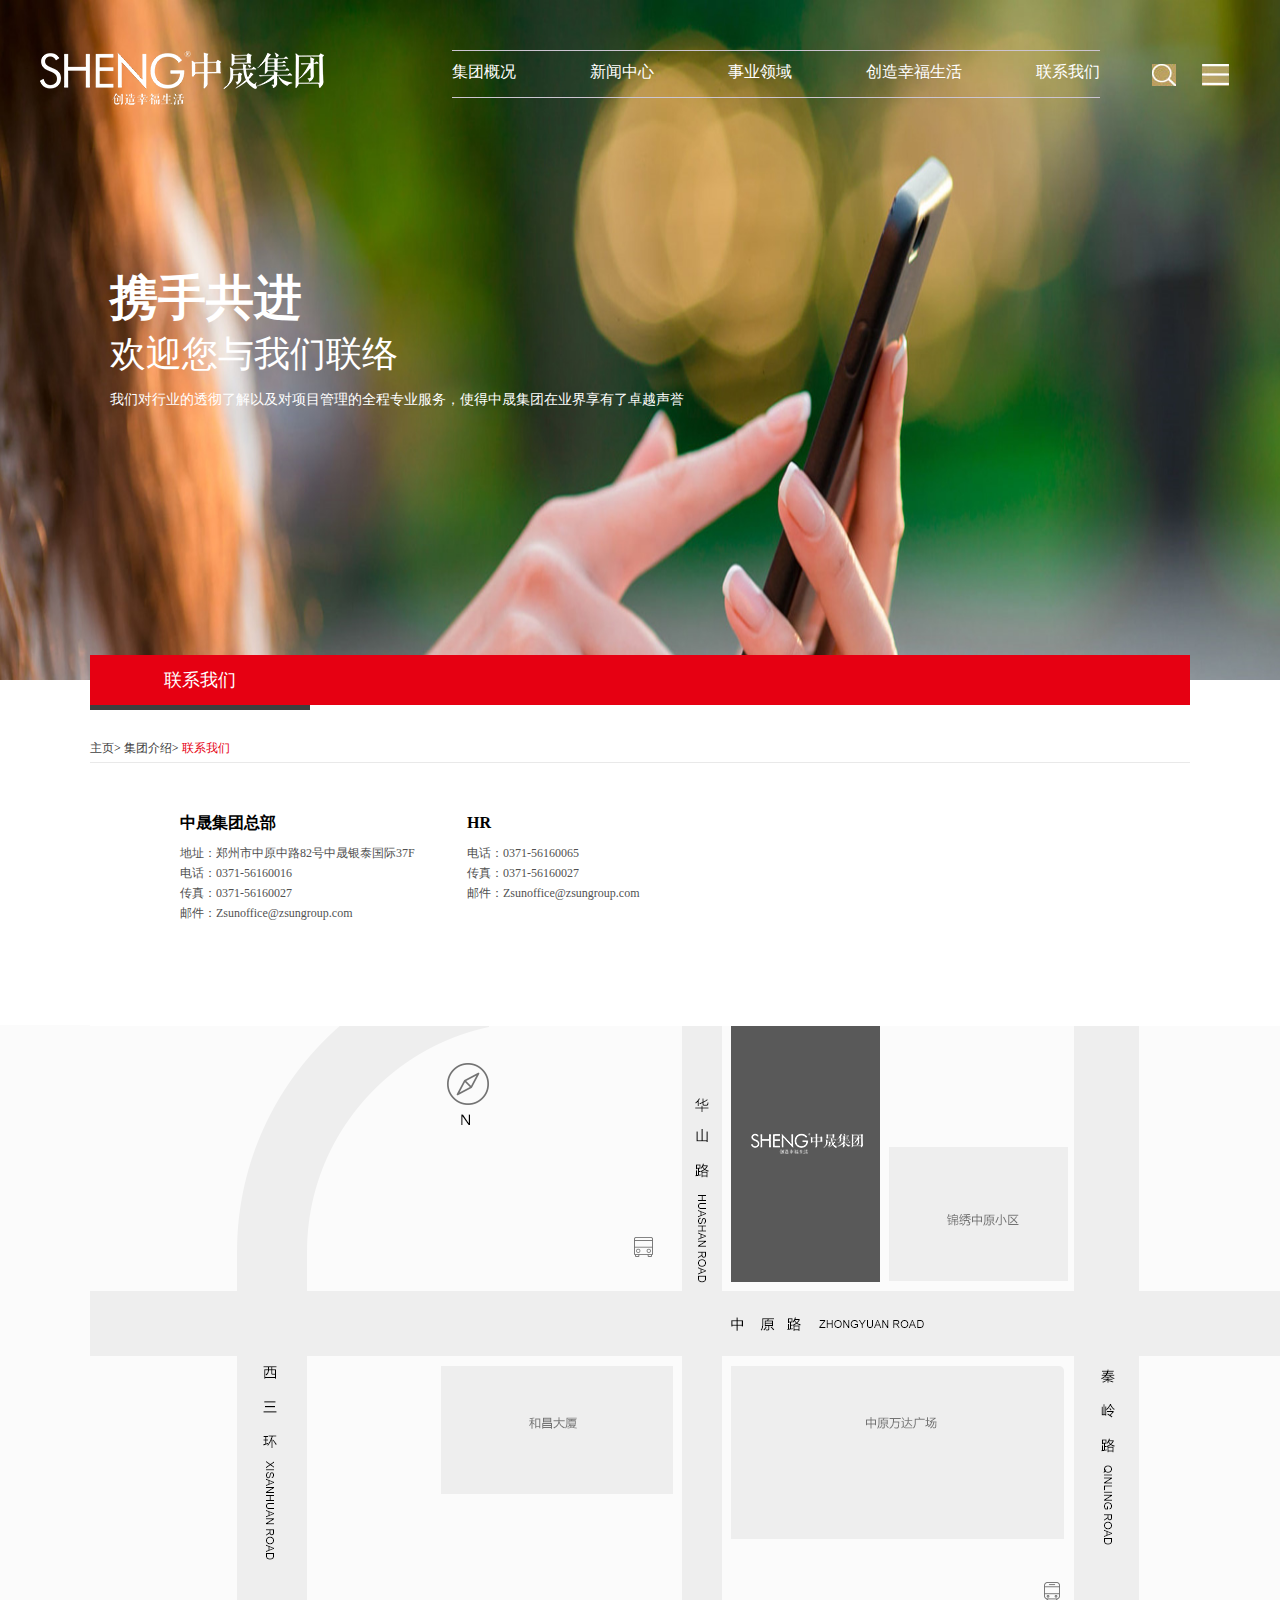
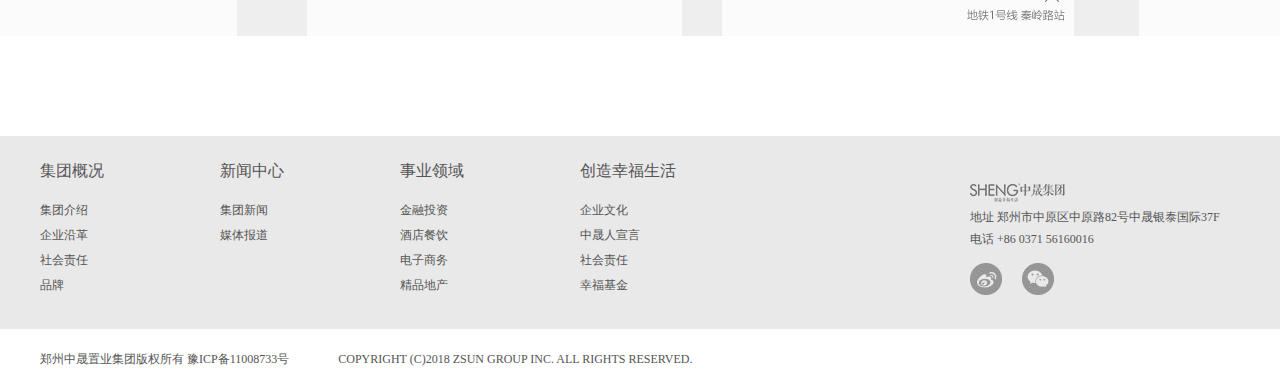
<file: page/lianxi.html>
<!DOCTYPE html>
<html lang="en">
<head>
	<meta charset="UTF-8">
	<title>Document</title>
	<link rel="stylesheet" type="text/css" href="../css/lianxi.css">
</head>
<body>
	<div class="top"><a name="top"></a>
		<div class="topnav">
			<h1><a href=""><img src="../images/logo_new.png" width="300" height="56" title="中晟集团"></a></h1>
			<ul>
				<li><a href="jieshao.html" style="padding-left: 0px;">集团概况</a></li>
				<li><a href="news.html">新闻中心</a></li>
				<li><a href="shiye.html">事业领域</a></li>
				<li><a href="chuangzao.html">创造幸福生活</a></li>
				<li><a href="lianxi.html" style="padding-right: 0px;">联系我们</a></li>
			</ul>
			<div class="sousuo"><a href=""></a></div>
			<div class="gengd"><a href=""></a></div>
		</div>
		<div class="banner">
			<h1>携手共进</h1>
			<h2>欢迎您与我们联络</h2>
			<p>我们对行业的透彻了解以及对项目管理的全程专业服务，使得中晟集团在业界享有了卓越声誉</p>
		</div>
	</div>
	<!-- 以上是banner图和导航图部分 -->
	<div class="contentup">
		<ul>
			<li><a href="">联系我们</a></li>
		</ul>
	</div>
	<!-- 以上是中间导航栏部分 -->
	<div class="contentcenter">
		<a href="index.html">主页</a>>
		<a href="">集团介绍</a>>
		<span>联系我们</span>
	</div>
	<!-- 联系方式 -->
	<div class="content01">
		<ul class="lianxi">
			<li><h2>中晟集团总部</h2></li>
			<li>地址：郑州市中原中路82号中晟银泰国际37F</li>
			<li>电话：0371-56160016</li>
			<li>传真：0371-56160027</li>
			<li>邮件：Zsunoffice@zsungroup.com</li>
		</ul>
		<ul>
			<li><h2>HR</h2></li>
			<li>电话：0371-56160065</li>
			<li>传真：0371-56160027</li>
			<li>邮件：Zsunoffice@zsungroup.com</li>
		</ul>
	</div>
	<!-- 地图 -->
	<div class="map">
		<div class="map01">
		<h1><img src="../images/map.png"></h1>
		</div>
	</div>
	<!-- 底部信息部分 -->
	<div class="down">
		<div class="downcenter">
			<ul>
				<li><h4>集团概况</h4></li>
				<li><a href="">集团介绍</a></li>
				<li><a href="">企业沿革</a></li>
				<li><a href="">社会责任</a></li>
				<li><a href="">品牌</a></li>
			</ul>
			<ul>
				<li><h4>新闻中心</h4></li>
				<li><a href="">集团新闻</a></li>
				<li><a href="">媒体报道</a></li>
			</ul>
			<ul>
				<li><h4>事业领域</h4></li>
				<li><a href="">金融投资</a></li>
				<li><a href="">酒店餐饮</a></li>
				<li><a href="">电子商务</a></li>
				<li><a href="">精品地产</a></li>
			</ul><ul>
				<li><h4>创造幸福生活</h4></li>
				<li><a href="">企业文化</a></li>
				<li><a href="">中晟人宣言</a></li>
				<li><a href="">社会责任</a></li>
				<li><a href="">幸福基金</a></li>
			</ul>
			<div class="downfooter">
				<h1><img src="../images/logo2.png"></h1>
				<p>地址 郑州市中原区中原路82号中晟银泰国际37F</p>
				<p>电话 +86 0371 56160016</p>
				<a href="" class="wb"></a>
				<a href="" class="wx"></a>
			</div>
		</div>
	</div>
	<div class="down01">
		<span>郑州中晟置业集团版权所有 豫ICP备11008733号</span>
		<span>COPYRIGHT (C)2018 ZSUN GROUP INC. ALL RIGHTS RESERVED.</span>
	</div>
	<!-- 少个返回顶部的标签<a href="#top" title="返回顶部" ></a> -->
</body>
</html>
</file>
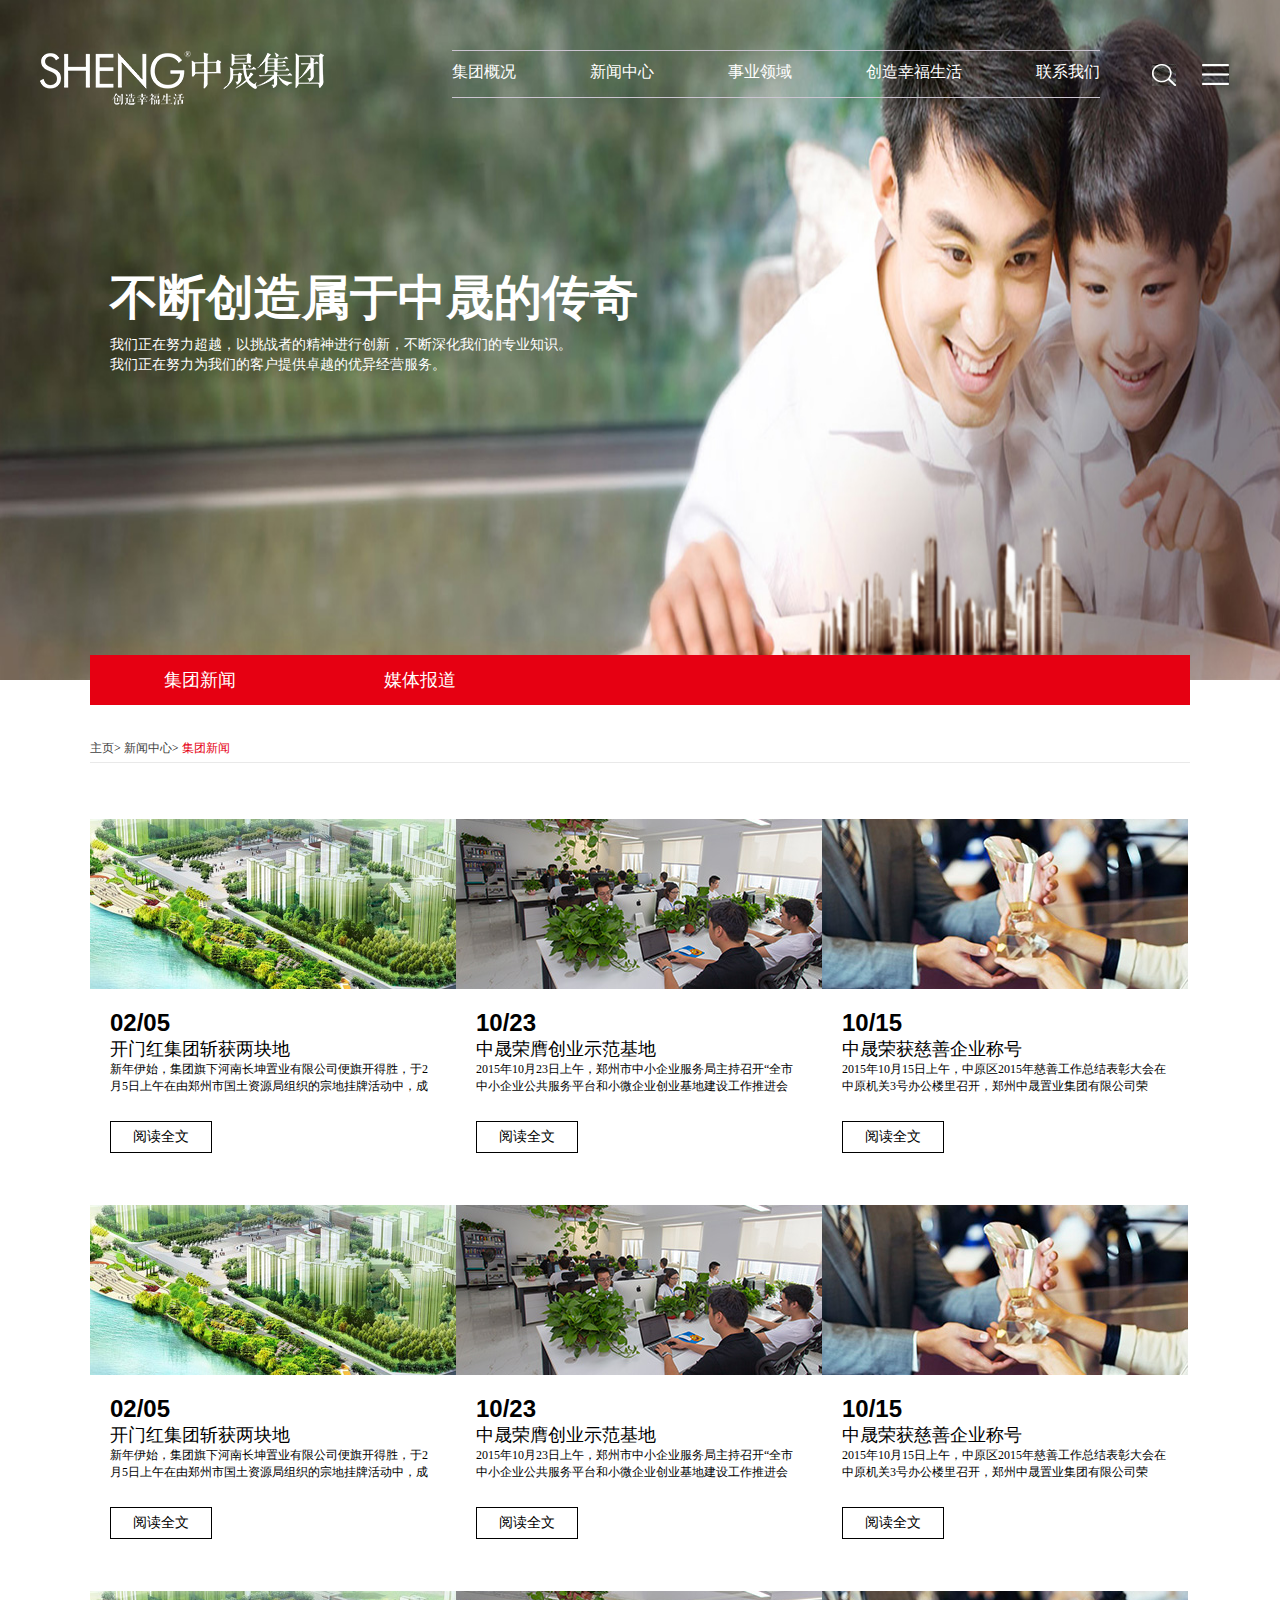
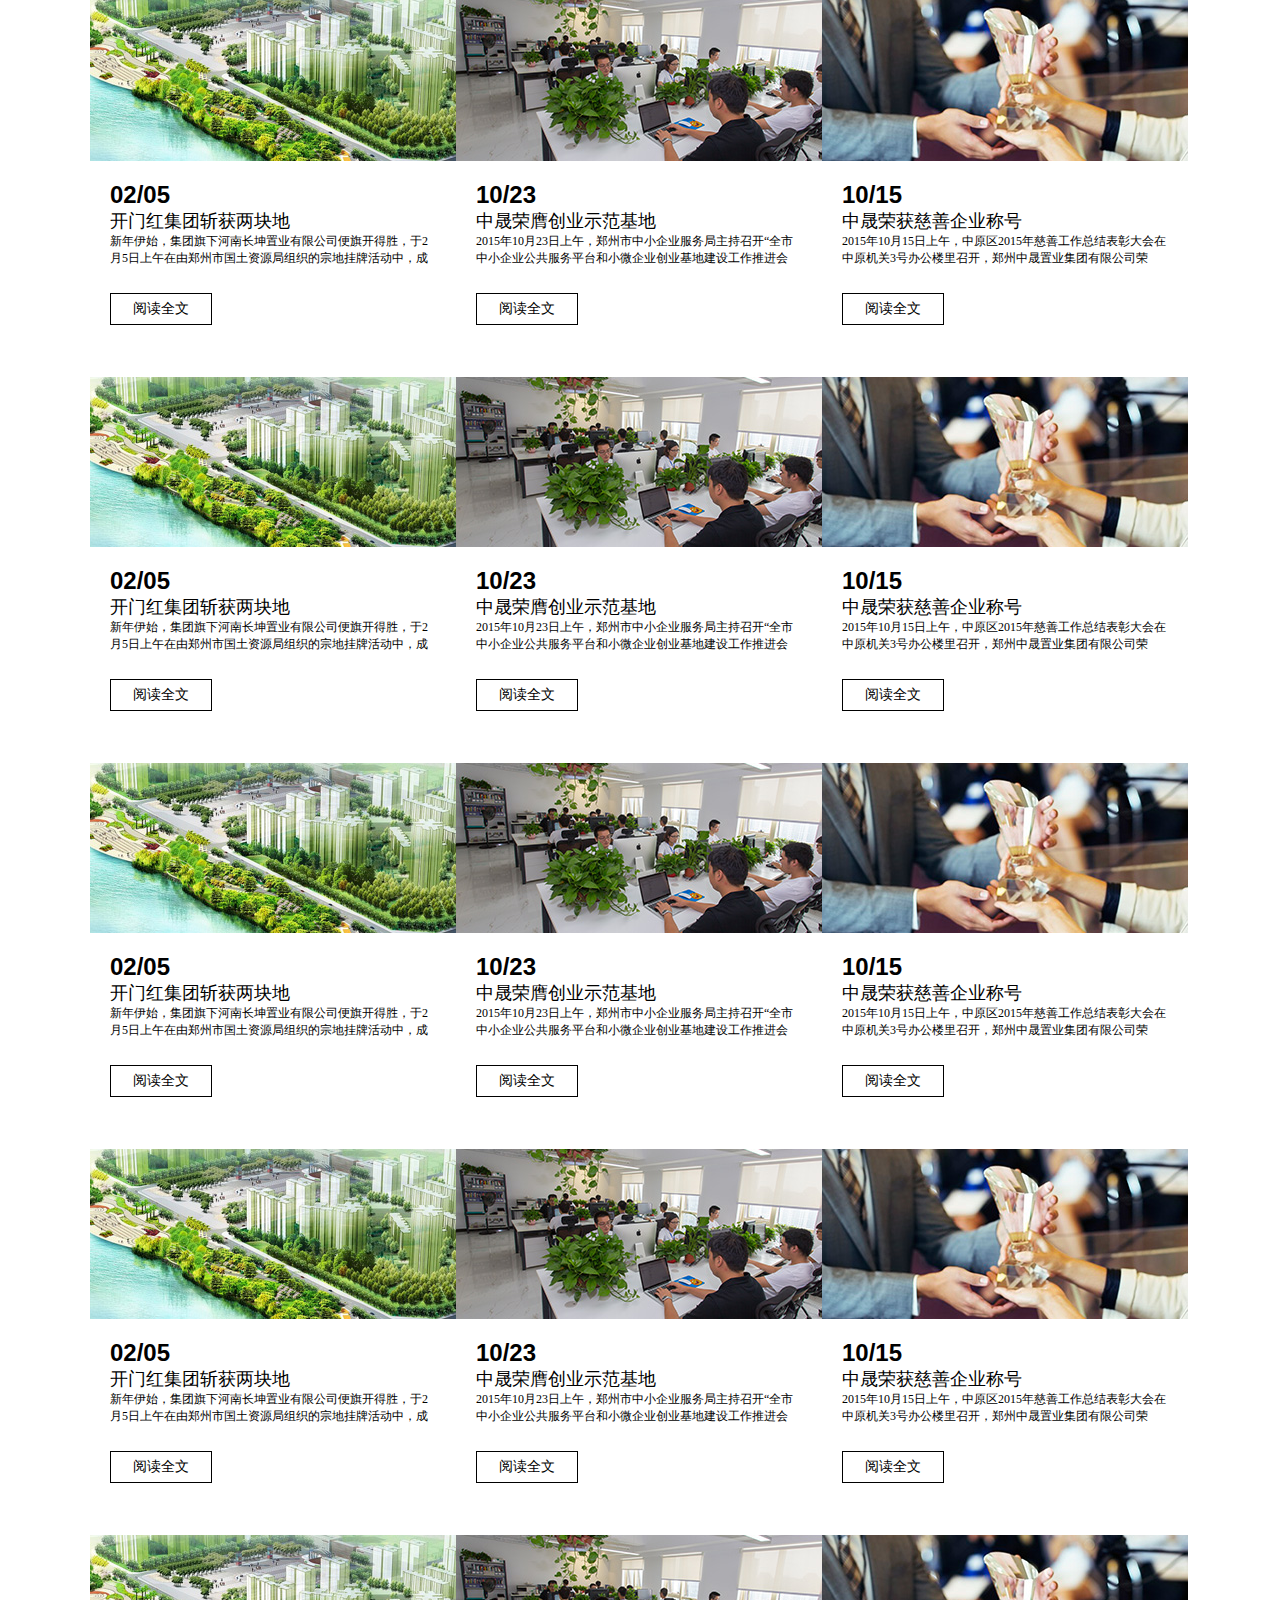
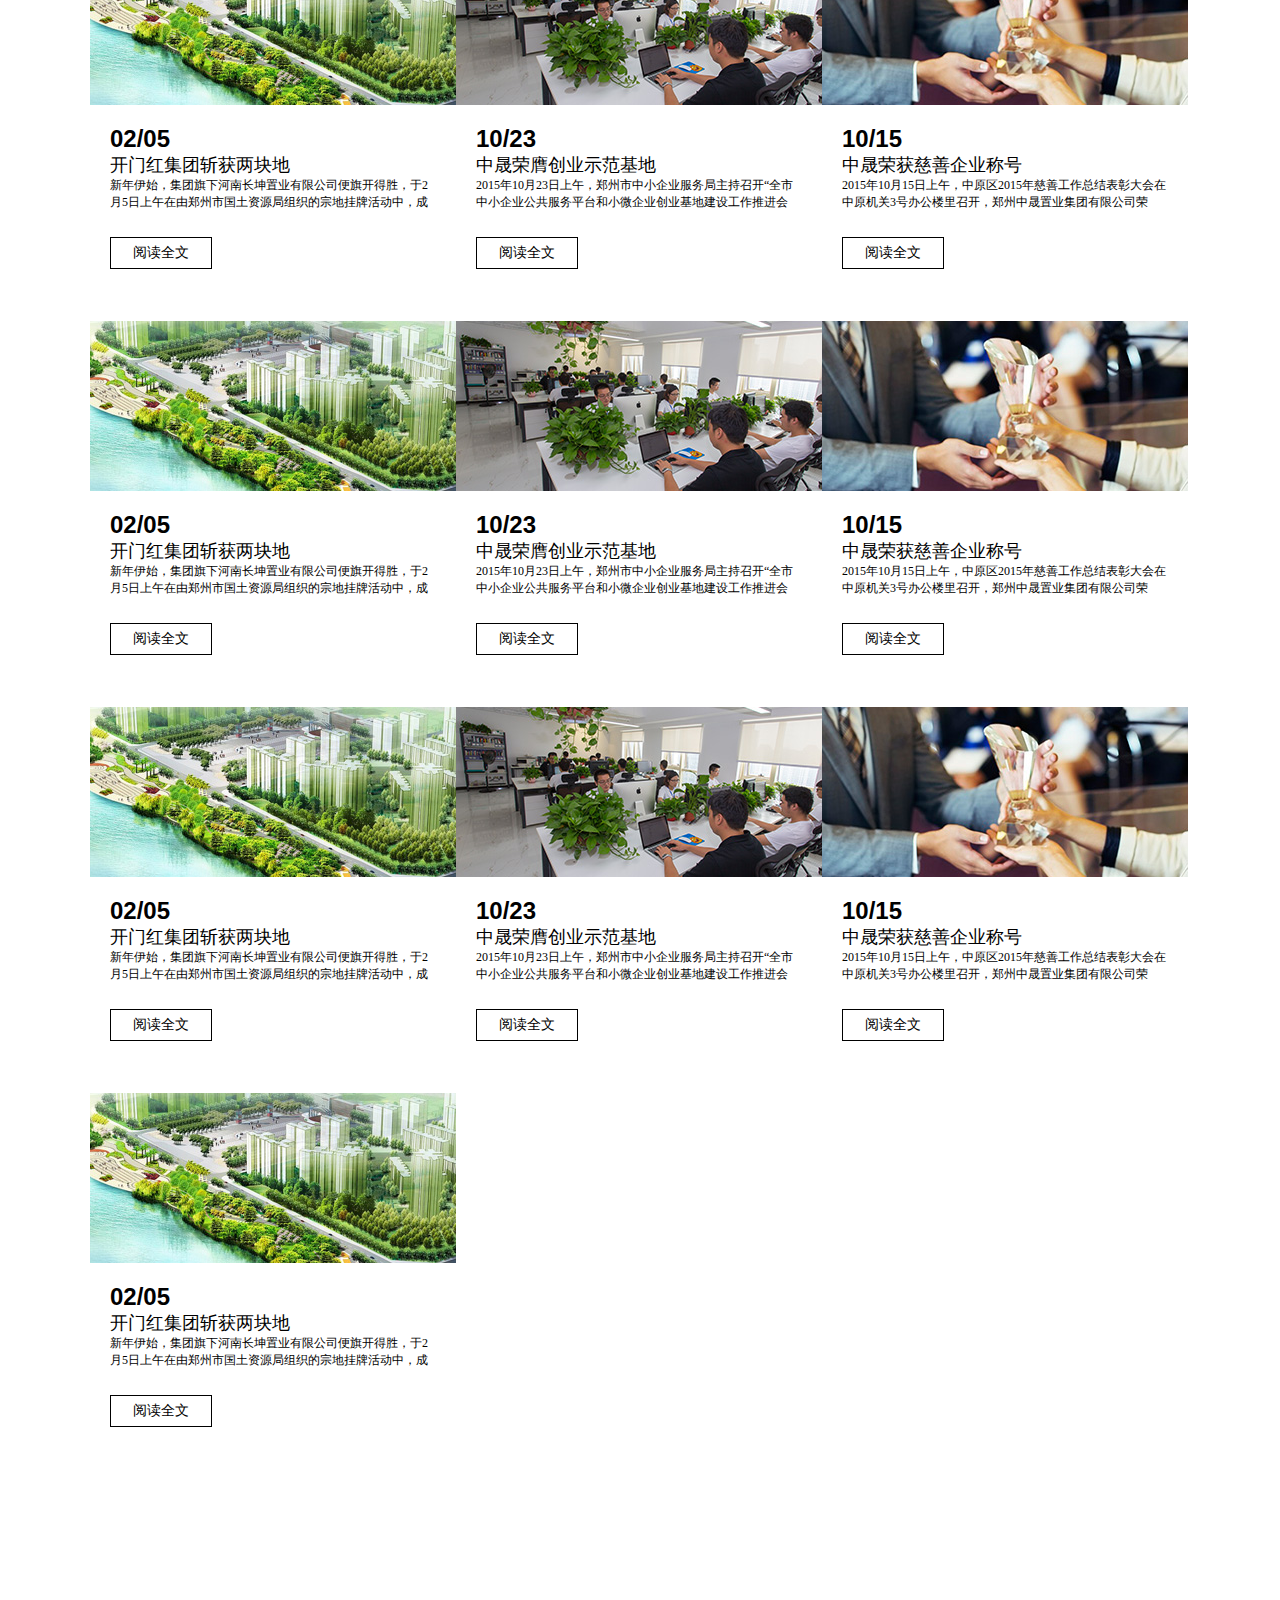
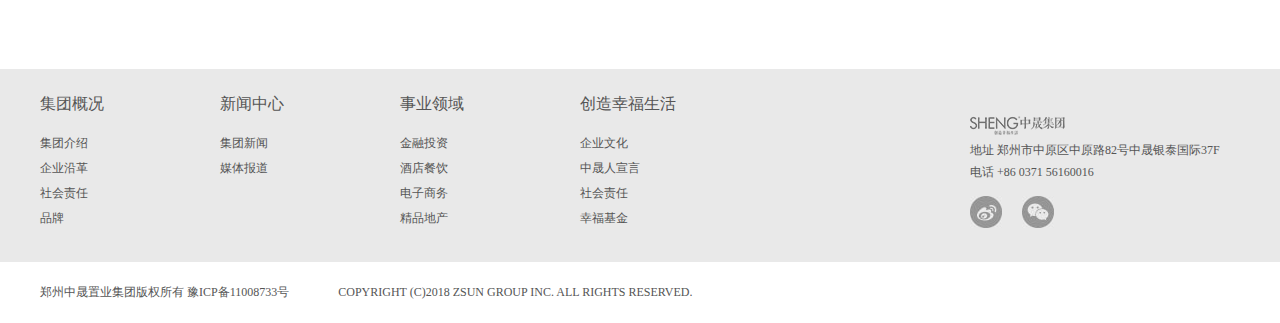
<file: page/news.html>
<!DOCTYPE html>
<html lang="en">
<head>
	<meta charset="UTF-8">
	<title>Document</title>
	<link rel="stylesheet" type="text/css" href="../css/news.css">
</head>
<body>
	<div class="top"><a name="top"></a>
		<div class="topnav">
			<h1><a href=""><img src="../images/logo_new.png" width="300" height="56" title="中晟集团"></a></h1>
			<ul>
				<li><a href="jieshao.html" style="padding-left: 0px;">集团概况</a></li>
				<li><a href="news.html">新闻中心</a></li>
				<li><a href="shiye.html">事业领域</a></li>
				<li><a href="chuangzao.html">创造幸福生活</a></li>
				<li><a href="lianxi.html" style="padding-right: 0px;">联系我们</a></li>
			</ul>
			<div class="sousuo"><a href=""></a></div>
			<div class="gengd"><a href=""></a></div>
		</div>
		<div class="banner">
			<h1>不断创造属于中晟的传奇</h1>
			<p>我们正在努力超越，以挑战者的精神进行创新，不断深化我们的专业知识。</p>
			<p>我们正在努力为我们的客户提供卓越的优异经营服务。</p>
		</div>
	</div>
	<!-- 以上是banner图和导航图部分 -->
	<div class="contentup">
		<ul>
			<li><a href="">集团新闻</a></li>
			<li><a href="">媒体报道</a></li>
		</ul>
	</div>
	<!-- 以上是中间导航栏部分 -->
	<div class="contentcenter">
		<a href="index.html">主页</a>>
		<a href="">新闻中心</a>>
		<span>集团新闻</span>
	</div>
	<!-- 内容开始 -->
	<div class="footer">
		<div class="footercenter">
	<div class="footercontent">
				<ul>
					<li>
						<a href="" class="teshu05"></a>
						<div class="footercontent01">
							<div class="footercontent02">
								<h3>02/05</h3>
								<span>开门红集团斩获两块地</span>
								<p>新年伊始，集团旗下河南长坤置业有限公司便旗开得胜，于2月5日上午在由郑州市国土资源局组织的宗地挂牌活动中，成</p>
								<a href="">阅读全文</a>
							</div>
						</div>
					</li>

					<li>
						<a href="" class="teshu06"></a>
						<div class="footercontent01">
							<div class="footercontent02">
								<h3>10/23</h3>
								<span>中晟荣膺创业示范基地</span>
								<p>2015年10月23日上午，郑州市中小企业服务局主持召开“全市中小企业公共服务平台和小微企业创业基地建设工作推进会</p>
								<a href="">阅读全文</a>
							</div>
						</div>
					</li>

					<li>
						<a href="" class="teshu07"></a>
						<div class="footercontent01">
							<div class="footercontent02">
								<h3>10/15</h3>
								<span>中晟荣获慈善企业称号</span>
								<p>2015年10月15日上午，中原区2015年慈善工作总结表彰大会在中原机关3号办公楼里召开，郑州中晟置业集团有限公司荣</p>
								<a href="">阅读全文</a>
							</div>
						</div>
					</li>
				</ul>



				<ul>
					<li>
						<a href="" class="teshu05"></a>
						<div class="footercontent01">
							<div class="footercontent02">
								<h3>02/05</h3>
								<span>开门红集团斩获两块地</span>
								<p>新年伊始，集团旗下河南长坤置业有限公司便旗开得胜，于2月5日上午在由郑州市国土资源局组织的宗地挂牌活动中，成</p>
								<a href="">阅读全文</a>
							</div>
						</div>
					</li>

					<li>
						<a href="" class="teshu06"></a>
						<div class="footercontent01">
							<div class="footercontent02">
								<h3>10/23</h3>
								<span>中晟荣膺创业示范基地</span>
								<p>2015年10月23日上午，郑州市中小企业服务局主持召开“全市中小企业公共服务平台和小微企业创业基地建设工作推进会</p>
								<a href="">阅读全文</a>
							</div>
						</div>
					</li>

					<li>
						<a href="" class="teshu07"></a>
						<div class="footercontent01">
							<div class="footercontent02">
								<h3>10/15</h3>
								<span>中晟荣获慈善企业称号</span>
								<p>2015年10月15日上午，中原区2015年慈善工作总结表彰大会在中原机关3号办公楼里召开，郑州中晟置业集团有限公司荣</p>
								<a href="">阅读全文</a>
							</div>
						</div>
					</li>
				</ul>



				<ul>
					<li>
						<a href="" class="teshu05"></a>
						<div class="footercontent01">
							<div class="footercontent02">
								<h3>02/05</h3>
								<span>开门红集团斩获两块地</span>
								<p>新年伊始，集团旗下河南长坤置业有限公司便旗开得胜，于2月5日上午在由郑州市国土资源局组织的宗地挂牌活动中，成</p>
								<a href="">阅读全文</a>
							</div>
						</div>
					</li>

					<li>
						<a href="" class="teshu06"></a>
						<div class="footercontent01">
							<div class="footercontent02">
								<h3>10/23</h3>
								<span>中晟荣膺创业示范基地</span>
								<p>2015年10月23日上午，郑州市中小企业服务局主持召开“全市中小企业公共服务平台和小微企业创业基地建设工作推进会</p>
								<a href="">阅读全文</a>
							</div>
						</div>
					</li>

					<li>
						<a href="" class="teshu07"></a>
						<div class="footercontent01">
							<div class="footercontent02">
								<h3>10/15</h3>
								<span>中晟荣获慈善企业称号</span>
								<p>2015年10月15日上午，中原区2015年慈善工作总结表彰大会在中原机关3号办公楼里召开，郑州中晟置业集团有限公司荣</p>
								<a href="">阅读全文</a>
							</div>
						</div>
					</li>
				</ul>

				<ul>
					<li>
						<a href="" class="teshu05"></a>
						<div class="footercontent01">
							<div class="footercontent02">
								<h3>02/05</h3>
								<span>开门红集团斩获两块地</span>
								<p>新年伊始，集团旗下河南长坤置业有限公司便旗开得胜，于2月5日上午在由郑州市国土资源局组织的宗地挂牌活动中，成</p>
								<a href="">阅读全文</a>
							</div>
						</div>
					</li>

					<li>
						<a href="" class="teshu06"></a>
						<div class="footercontent01">
							<div class="footercontent02">
								<h3>10/23</h3>
								<span>中晟荣膺创业示范基地</span>
								<p>2015年10月23日上午，郑州市中小企业服务局主持召开“全市中小企业公共服务平台和小微企业创业基地建设工作推进会</p>
								<a href="">阅读全文</a>
							</div>
						</div>
					</li>

					<li>
						<a href="" class="teshu07"></a>
						<div class="footercontent01">
							<div class="footercontent02">
								<h3>10/15</h3>
								<span>中晟荣获慈善企业称号</span>
								<p>2015年10月15日上午，中原区2015年慈善工作总结表彰大会在中原机关3号办公楼里召开，郑州中晟置业集团有限公司荣</p>
								<a href="">阅读全文</a>
							</div>
						</div>
					</li>
				</ul>


				<ul>
					<li>
						<a href="" class="teshu05"></a>
						<div class="footercontent01">
							<div class="footercontent02">
								<h3>02/05</h3>
								<span>开门红集团斩获两块地</span>
								<p>新年伊始，集团旗下河南长坤置业有限公司便旗开得胜，于2月5日上午在由郑州市国土资源局组织的宗地挂牌活动中，成</p>
								<a href="">阅读全文</a>
							</div>
						</div>
					</li>

					<li>
						<a href="" class="teshu06"></a>
						<div class="footercontent01">
							<div class="footercontent02">
								<h3>10/23</h3>
								<span>中晟荣膺创业示范基地</span>
								<p>2015年10月23日上午，郑州市中小企业服务局主持召开“全市中小企业公共服务平台和小微企业创业基地建设工作推进会</p>
								<a href="">阅读全文</a>
							</div>
						</div>
					</li>

					<li>
						<a href="" class="teshu07"></a>
						<div class="footercontent01">
							<div class="footercontent02">
								<h3>10/15</h3>
								<span>中晟荣获慈善企业称号</span>
								<p>2015年10月15日上午，中原区2015年慈善工作总结表彰大会在中原机关3号办公楼里召开，郑州中晟置业集团有限公司荣</p>
								<a href="">阅读全文</a>
							</div>
						</div>
					</li>
				</ul>


				<ul>
					<li>
						<a href="" class="teshu05"></a>
						<div class="footercontent01">
							<div class="footercontent02">
								<h3>02/05</h3>
								<span>开门红集团斩获两块地</span>
								<p>新年伊始，集团旗下河南长坤置业有限公司便旗开得胜，于2月5日上午在由郑州市国土资源局组织的宗地挂牌活动中，成</p>
								<a href="">阅读全文</a>
							</div>
						</div>
					</li>

					<li>
						<a href="" class="teshu06"></a>
						<div class="footercontent01">
							<div class="footercontent02">
								<h3>10/23</h3>
								<span>中晟荣膺创业示范基地</span>
								<p>2015年10月23日上午，郑州市中小企业服务局主持召开“全市中小企业公共服务平台和小微企业创业基地建设工作推进会</p>
								<a href="">阅读全文</a>
							</div>
						</div>
					</li>

					<li>
						<a href="" class="teshu07"></a>
						<div class="footercontent01">
							<div class="footercontent02">
								<h3>10/15</h3>
								<span>中晟荣获慈善企业称号</span>
								<p>2015年10月15日上午，中原区2015年慈善工作总结表彰大会在中原机关3号办公楼里召开，郑州中晟置业集团有限公司荣</p>
								<a href="">阅读全文</a>
							</div>
						</div>
					</li>
				</ul>


				<ul>
					<li>
						<a href="" class="teshu05"></a>
						<div class="footercontent01">
							<div class="footercontent02">
								<h3>02/05</h3>
								<span>开门红集团斩获两块地</span>
								<p>新年伊始，集团旗下河南长坤置业有限公司便旗开得胜，于2月5日上午在由郑州市国土资源局组织的宗地挂牌活动中，成</p>
								<a href="">阅读全文</a>
							</div>
						</div>
					</li>

					<li>
						<a href="" class="teshu06"></a>
						<div class="footercontent01">
							<div class="footercontent02">
								<h3>10/23</h3>
								<span>中晟荣膺创业示范基地</span>
								<p>2015年10月23日上午，郑州市中小企业服务局主持召开“全市中小企业公共服务平台和小微企业创业基地建设工作推进会</p>
								<a href="">阅读全文</a>
							</div>
						</div>
					</li>

					<li>
						<a href="" class="teshu07"></a>
						<div class="footercontent01">
							<div class="footercontent02">
								<h3>10/15</h3>
								<span>中晟荣获慈善企业称号</span>
								<p>2015年10月15日上午，中原区2015年慈善工作总结表彰大会在中原机关3号办公楼里召开，郑州中晟置业集团有限公司荣</p>
								<a href="">阅读全文</a>
							</div>
						</div>
					</li>
				</ul>


				<ul>
					<li>
						<a href="" class="teshu05"></a>
						<div class="footercontent01">
							<div class="footercontent02">
								<h3>02/05</h3>
								<span>开门红集团斩获两块地</span>
								<p>新年伊始，集团旗下河南长坤置业有限公司便旗开得胜，于2月5日上午在由郑州市国土资源局组织的宗地挂牌活动中，成</p>
								<a href="">阅读全文</a>
							</div>
						</div>
					</li>

					<li>
						<a href="" class="teshu06"></a>
						<div class="footercontent01">
							<div class="footercontent02">
								<h3>10/23</h3>
								<span>中晟荣膺创业示范基地</span>
								<p>2015年10月23日上午，郑州市中小企业服务局主持召开“全市中小企业公共服务平台和小微企业创业基地建设工作推进会</p>
								<a href="">阅读全文</a>
							</div>
						</div>
					</li>

					<li>
						<a href="" class="teshu07"></a>
						<div class="footercontent01">
							<div class="footercontent02">
								<h3>10/15</h3>
								<span>中晟荣获慈善企业称号</span>
								<p>2015年10月15日上午，中原区2015年慈善工作总结表彰大会在中原机关3号办公楼里召开，郑州中晟置业集团有限公司荣</p>
								<a href="">阅读全文</a>
							</div>
						</div>
					</li>
				</ul>

				<ul>
					<li>
						<a href="" class="teshu05"></a>
						<div class="footercontent01">
							<div class="footercontent02">
								<h3>02/05</h3>
								<span>开门红集团斩获两块地</span>
								<p>新年伊始，集团旗下河南长坤置业有限公司便旗开得胜，于2月5日上午在由郑州市国土资源局组织的宗地挂牌活动中，成</p>
								<a href="">阅读全文</a>
							</div>
						</div>
					</li>

					<li>
						<a href="" class="teshu06"></a>
						<div class="footercontent01">
							<div class="footercontent02">
								<h3>10/23</h3>
								<span>中晟荣膺创业示范基地</span>
								<p>2015年10月23日上午，郑州市中小企业服务局主持召开“全市中小企业公共服务平台和小微企业创业基地建设工作推进会</p>
								<a href="">阅读全文</a>
							</div>
						</div>
					</li>

					<li>
						<a href="" class="teshu07"></a>
						<div class="footercontent01">
							<div class="footercontent02">
								<h3>10/15</h3>
								<span>中晟荣获慈善企业称号</span>
								<p>2015年10月15日上午，中原区2015年慈善工作总结表彰大会在中原机关3号办公楼里召开，郑州中晟置业集团有限公司荣</p>
								<a href="">阅读全文</a>
							</div>
						</div>
					</li>
				</ul>


				<ul>
					<li>
						<a href="" class="teshu05"></a>
						<div class="footercontent01">
							<div class="footercontent02">
								<h3>02/05</h3>
								<span>开门红集团斩获两块地</span>
								<p>新年伊始，集团旗下河南长坤置业有限公司便旗开得胜，于2月5日上午在由郑州市国土资源局组织的宗地挂牌活动中，成</p>
								<a href="">阅读全文</a>
							</div>
						</div>
					</li>

				</ul>
			</div>
		</div>
	</div>

	<!-- 底部信息部分 -->
	<div class="down">
		<div class="downcenter">
			<ul>
				<li><h4>集团概况</h4></li>
				<li><a href="">集团介绍</a></li>
				<li><a href="">企业沿革</a></li>
				<li><a href="">社会责任</a></li>
				<li><a href="">品牌</a></li>
			</ul>
			<ul>
				<li><h4>新闻中心</h4></li>
				<li><a href="">集团新闻</a></li>
				<li><a href="">媒体报道</a></li>
			</ul>
			<ul>
				<li><h4>事业领域</h4></li>
				<li><a href="">金融投资</a></li>
				<li><a href="">酒店餐饮</a></li>
				<li><a href="">电子商务</a></li>
				<li><a href="">精品地产</a></li>
			</ul><ul>
				<li><h4>创造幸福生活</h4></li>
				<li><a href="">企业文化</a></li>
				<li><a href="">中晟人宣言</a></li>
				<li><a href="">社会责任</a></li>
				<li><a href="">幸福基金</a></li>
			</ul>
			<div class="downfooter">
				<h1><img src="../images/logo2.png"></h1>
				<p>地址 郑州市中原区中原路82号中晟银泰国际37F</p>
				<p>电话 +86 0371 56160016</p>
				<a href="" class="wb"></a>
				<a href="" class="wx"></a>
			</div>
		</div>
	</div>
	<div class="down01">
		<span>郑州中晟置业集团版权所有 豫ICP备11008733号</span>
		<span>COPYRIGHT (C)2018 ZSUN GROUP INC. ALL RIGHTS RESERVED.</span>
	</div>
	<!-- 少个返回顶部的标签<a href="#top" title="返回顶部" ></a> -->
</body>
</html>
</file>
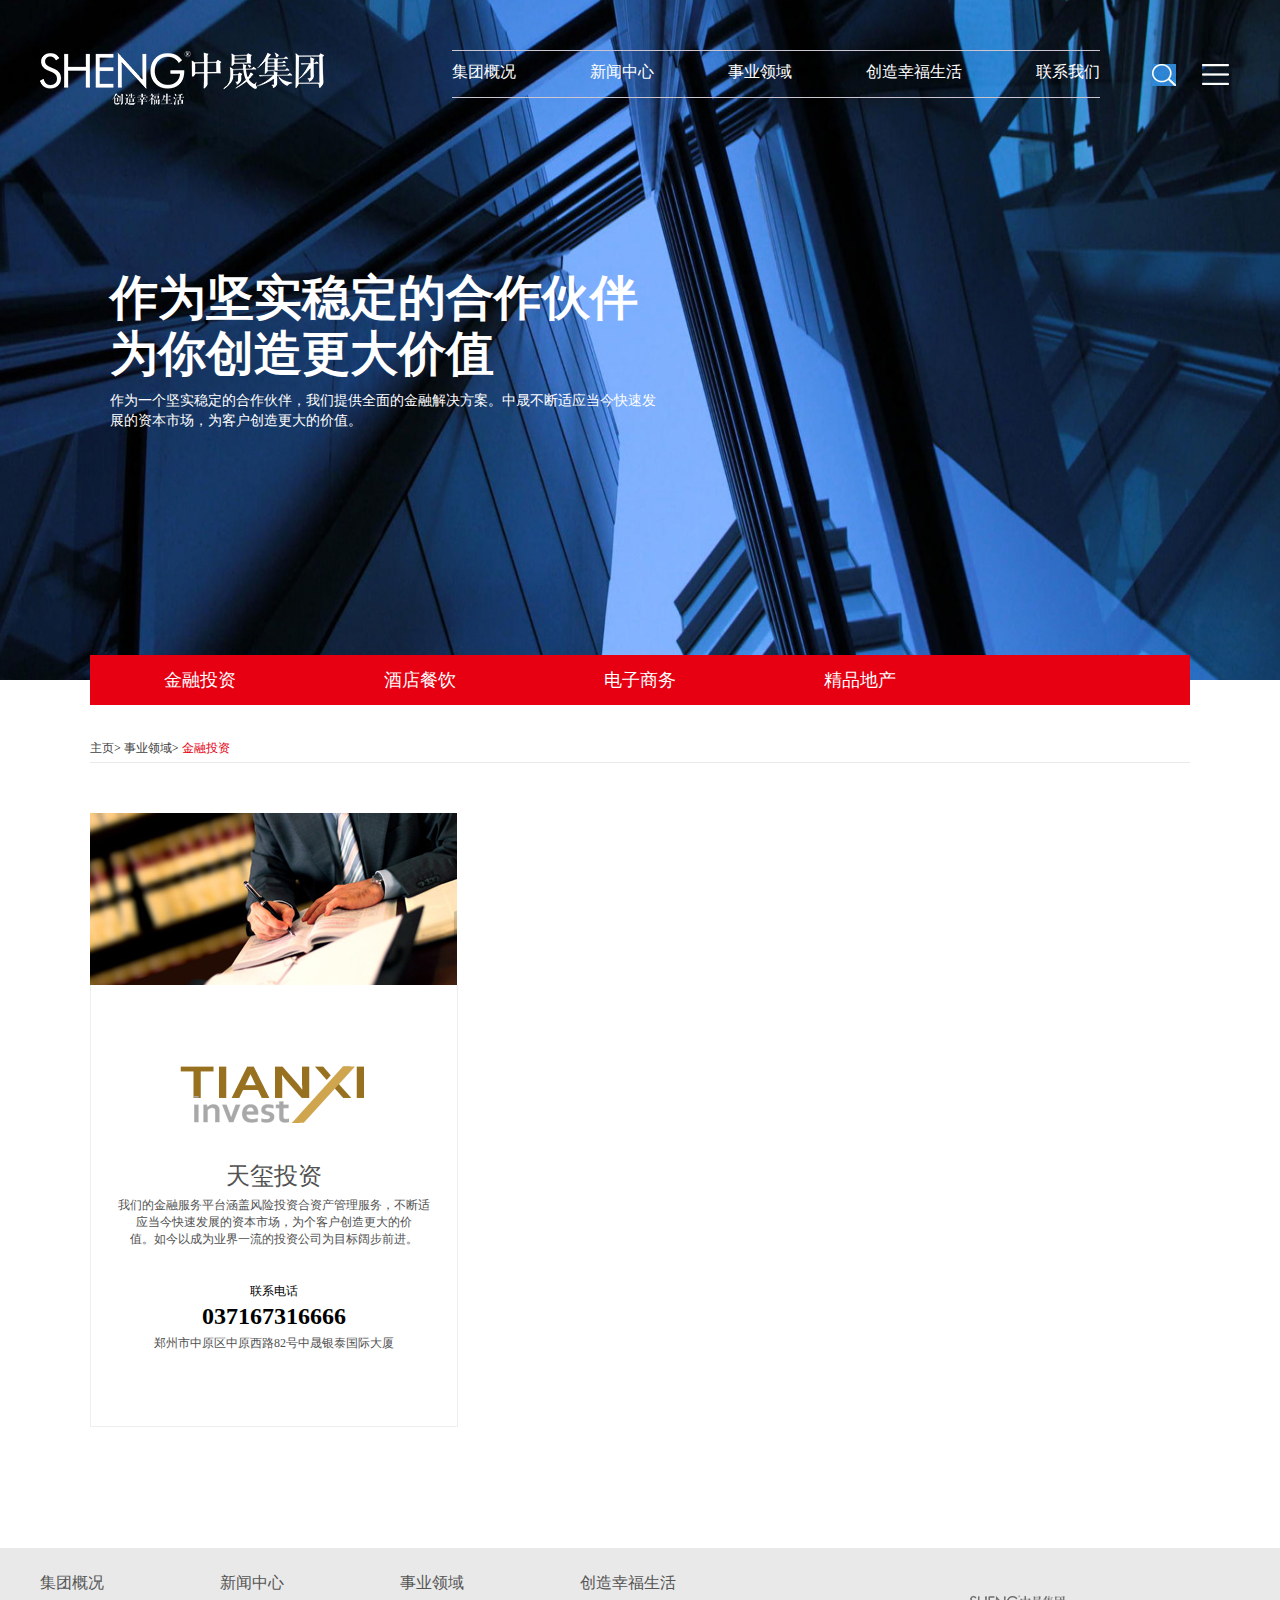
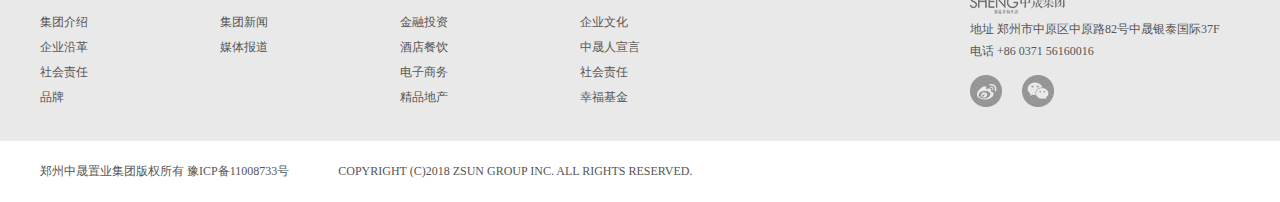
<file: page/shiye.html>
<!DOCTYPE html>
<html lang="en">
<head>
	<meta charset="UTF-8">
	<title>Document</title>
	<link rel="stylesheet" type="text/css" href="../css/shiye.css">
</head>
<body>
	<div class="top"><a name="top"></a>
		<div class="topnav">
			<h1><a href=""><img src="../images/logo_new.png" width="300" height="56" title="中晟集团"></a></h1>
			<ul>
				<li><a href="jieshao.html" style="padding-left: 0px;">集团概况</a></li>
				<li><a href="news.html">新闻中心</a></li>
				<li><a href="shiye.html">事业领域</a></li>
				<li><a href="chuangzao.html">创造幸福生活</a></li>
				<li><a href="lianxi.html" style="padding-right: 0px;">联系我们</a></li>
			</ul>
			<div class="sousuo"><a href=""></a></div>
			<div class="gengd"><a href=""></a></div>
		</div>
		<div class="banner">
			<h1>作为坚实稳定的合作伙伴</h1>
			<h1 class="teshu00">为你创造更大价值</h1>
			<p>作为一个坚实稳定的合作伙伴，我们提供全面的金融解决方案。中晟不断适应当今快速发</p>
			<p>展的资本市场，为客户创造更大的价值。</p>
		</div>
	</div>
	<!-- 以上是banner图和导航图部分 -->
	<div class="contentup">
		<ul>
			<li><a href="">金融投资</a></li>
			<li><a href="">酒店餐饮</a></li>
			<li><a href="">电子商务</a></li>
			<li><a href="">精品地产</a></li>
		</ul>
	</div>
	<!-- 以上是中间导航栏部分 -->
	<div class="contentcenter">
		<a href="index.html">主页</a>>
		<a href="">事业领域</a>>
		<span>金融投资</span>
	</div>
	<div class="footer">
		<h1><img src="../images/inve_1.jpg"></h1>
		<div class="footerup">
			<div class="footerdown">
				<h2><img src="../images/inv_logo_1.png" width="200" height="150"></h2>
				<h3>天玺投资</h3>
				<p>我们的金融服务平台涵盖风险投资合资产管理服务，不断适</p>
				<p>应当今快速发展的资本市场，为个客户创造更大的价</p>
				<p>值。如今以成为业界一流的投资公司为目标阔步前进。</p>
				<span>联系电话</span>
				<h6 class="tel">037167316666</h6>
				<h5>郑州市中原区中原西路82号中晟银泰国际大厦</h5>
			</div>
		</div>
	</div>
	<!-- 公共底部信息部分 -->
	<div class="down">
		<div class="downcenter">
			<ul>
				<li><h4>集团概况</h4></li>
				<li><a href="">集团介绍</a></li>
				<li><a href="">企业沿革</a></li>
				<li><a href="">社会责任</a></li>
				<li><a href="">品牌</a></li>
			</ul>
			<ul>
				<li><h4>新闻中心</h4></li>
				<li><a href="">集团新闻</a></li>
				<li><a href="">媒体报道</a></li>
			</ul>
			<ul>
				<li><h4>事业领域</h4></li>
				<li><a href="">金融投资</a></li>
				<li><a href="">酒店餐饮</a></li>
				<li><a href="">电子商务</a></li>
				<li><a href="">精品地产</a></li>
			</ul><ul>
				<li><h4>创造幸福生活</h4></li>
				<li><a href="">企业文化</a></li>
				<li><a href="">中晟人宣言</a></li>
				<li><a href="">社会责任</a></li>
				<li><a href="">幸福基金</a></li>
			</ul>
			<div class="downfooter">
				<h1><img src="../images/logo2.png"></h1>
				<p>地址 郑州市中原区中原路82号中晟银泰国际37F</p>
				<p>电话 +86 0371 56160016</p>
				<a href="" class="wb"></a>
				<a href="" class="wx"></a>
			</div>
		</div>
	</div>
	<div class="down01">
		<span>郑州中晟置业集团版权所有 豫ICP备11008733号</span>
		<span>COPYRIGHT (C)2018 ZSUN GROUP INC. ALL RIGHTS RESERVED.</span>
	</div>
	<!-- 少个返回顶部的标签<a href="#top" title="返回顶部" ></a> -->
</body>
</html>
</file>
<file: css/index.css>
html,body,div,p,a,span,img,ol,ul,li,h1,h2,h3,h4,h5,h6{
    margin: 0;
    padding: 0;
    border: none;
    outline: none;
    background: none;
}
body{
    font-size: 12px;
}
ul,ol,li{
    list-style: none;
}
a{
    text-decoration: none;
}
.clear:after{

    content: '';
    display: block;
    height: 0;
    visibility: hidden;
    clear: both;
}
/* 用户复制的时候背景色和字体的颜色 */
::selection{
    background-color: #ddd;
    color: #e60012;
}
.top{
    width: 100%;
    height: 730px;
    background: url(../images/home_1.jpg);
    background-repeat: no-repeat;
    background-size: 100% 100%;
    padding-top: 50px;
    margin-bottom: 50px;
}
.topnav{
    width: 1200px;
    height: 56px;
    margin: 0 auto;
}
.topnav h1{
    width: 300px;
    height: 56px;
    margin-right: 112px;
    float: left;
}
.topnav ul{
    width: 648px;
    height: 46px;
    float: left;
    margin-right: 52px;
    border-top: 1px solid #ccc5d2;
    border-bottom: 1px solid #ccc5d2;
}
.topnav ul li{
    float: left;
    font-size: 16px;
}
.topnav ul li a{
    color: #fff;
    display: block;
    padding:11px 37px;
}
.topnav ul li a:hover{
    color: #e60012;
}
.topnav .sousuo{
    width: 24px;
    height: 35px;
    background:url(../images/sousuo01.jpg) no-repeat;
    float: left;
    margin-right: 26px;
    margin-top: 14px;
}
.sousuo a{
    display: block;
    width: 24px;
    height: 35px;
}
.sousuo:hover{
    background: url(../images/sousuo.jpg) no-repeat;
}
.topnav .gengd{
    width: 28px;
    height: 35px;
    background: url(../images/gengd01.jpg) no-repeat;
    float: left;
    margin-top: 14px;
}
.gengd a{
    display: block;
    width: 28px;
    height: 35px;
}
.gengd:hover{
    background: url(../images/gengd.jpg) no-repeat;
}
.banner{
    width: 1060px;
    height: 213px;
    margin: 160px auto;
}
.banner h1{
    color: #fff;
    font-size: 48px;
}
.banner h2{
    color: #fff;
    font-size: 33px;
    font-weight: normal;
    margin-bottom: 11px;
}
.banner p{
    font-size: 14px;
    color: #fff;
    line-height: 20px;
}
.banner .teshu{
    display: block;
    width: 150px;
    height: 40px;
    background: url(../images/bg_more_01.jpg);
    color: #515151;
    font-size: 16px;
    line-height: 40px;
    border-radius: 25px;
    text-align: center;
    margin-top: 20px;
}
.teshu:hover{
    background: url(../images/bg_more_03.jpg);
}
/* 以上是导航和banner图部分 */
.contentup{
    width: 1200px;
    height: 412px;
    margin: auto;
}
.contentup h1{
    font-size: 32px;
    color: #000;
    font-weight: normal;
    text-align: center;
    margin-bottom: 5px;
}
.contentup p{
    text-align: center;
    font-size: 14px;
    color: #515151;
}
.contentup ul{
    width: 1200px;
    height: 261px;
    margin-top: 65px;
}
.contentup li{
    padding-top: 116px;
    width: 280px;
    background:url(../images/ly_1.jpg) no-repeat;
    background-size: 280px 166px;
    position: relative;
    float: left;
}
.contentup li div{
    position: relative;
    width: 196px;
    background-color: #fff;
   padding: 16px 22px;
   margin:0 auto;
}
.contentup li div h4{
    font-weight: normal;
    font-size: 18px;
    margin: 0 0 10px;
    color: #515151;
}
.contentup li div h2 p{
    font-size: 12px;
    color: #000;
    text-align: left;
}
.contentup .teshu01{
     background:url(../images/ly_2.jpg) no-repeat;
    background-size: 280px 166px;
    margin-left: 27px;
}
.contentup .teshu02{
     background:url(../images/ly_3.jpg) no-repeat;
    background-size: 280px 166px;
     margin-left: 27px;
}
.contentup .teshu03{
     background:url(../images/ly_4.jpg) no-repeat;
    background-size: 280px 166px;
     margin-left: 26px;
}
/* 以上是中间内容部分 */
.footer{
    width: 100%;
    height: 592px;
    background-color: #fbfbfb;
    margin-top: 56px;
}
.footercenter{
    width: 1200px;
    height: 592px;
    margin:auto;
    text-align: center;
}
.footercenter h1{
    font-size: 32px;
    color: #000;
    font-weight: normal;
    padding-top: 40px;
}
.footercenter p{
    color: #515151;
    font-size: 14px;
    line-height: 1.7;
    margin-bottom: 23px;
}
.teshu04 ul{
    height: 40px;
    width: 140px;
    margin:auto;
}
.teshu04 ul li{
    background: url(../images/dian.jpg);
    background-repeat: no-repeat;
    width: 10px;
    height: 10px;
    float: left;
    padding-right: 10px;
    vertical-align: middle;
}
.teshu04 ul li a{
    display: block;
    width: 10px;
    height: 10px;
}
/* 链接问题或者js问题 */
.teshu04 ul li:visited{
    background-color: #515151;
    width: 10px;
    height: 10px;
}
.footercontent{
    width: 1200px;
    height: 420px;
    margin-top: 10px;
}
.footercontent ul li{
    width: 390px;
    height: 360px;
    float: left;
}
.footercontent ul li .teshu05{
    display: block;
    width: 390px;
    height: 170px;
    background: url(../images/2-1473241527604.jpg) no-repeat;
}
.footercontent ul li .teshu06{
    display: block;
    width: 390px;
    height: 170px;
    background: url(../images/2-1473240989309.jpg) no-repeat;
}
.footercontent ul li .teshu07{
    display: block;
    width: 390px;
    height: 170px;
    background: url(../images/2-1473240591950.jpg) no-repeat;
}
.footercontent ul li .footercontent01{
    width: 390px;
    height: 150px;
}
.footercontent02{
    width: 350px;
    height: 150px;
    margin: 20px;
    text-align: left;
}
.footercontent02 a{
    border: 1px solid #000;
    display: block;
    width: 100px;
    height: 30px;
    font-size: 14px;
    line-height: 30px;
    text-align: center;
    color: #000;
}
.footercontent02 a:hover{
    background-color: #a0a0a0;
    color: #fff;
    border: 0;
    width: 102px;
    height: 32px;
}
.footercontent02 h3{
    font-size: 24px;
    font-weight: 900;
    font-family: Impact,fantasy,arial,sans-serif;
}
.footercontent02 span{
    font-size: 18px;
    color: #000;
}
.footercontent02 p{
    font-size: 12px;
    color: #000;
}
/* 底部信息部分 */
.down{
    width: 100%;
    height: 193px;
    background-color: #e9e9e9;
}
.downcenter{
    width: 1200px;
    height: 193px;
    margin: auto;
}
.downcenter ul{
    width: 180px;
    height: 126px;
    color: #555;
    padding-top: 25px;
    float: left;
}
.downcenter ul li h4{
    font-size: 16px;
    font-weight: 400;
    margin-bottom: 20px;
}
.downcenter ul li{
    margin-bottom: 8px;
}
.downcenter ul li a{
    font-size: 12px;
    color: #555;
}
.downcenter ul li a:hover{
    color: #e60012;
}
.downfooter{
    width: 270px;
    height: 121px;
    float: right;
    margin-top: 45px;
    color: #555;
    font-size: 12px;
}
.downfooter p{
    margin-bottom: 5px;
}
.downfooter .wb{
    display: block;
    width: 32px;
    height: 32px;
    background:url(../images/wb.jpg) no-repeat;
    float: left;
    margin-right: 20px;
    margin-top: 10px;
}
.downfooter .wb:hover{
    background: url(../images/wb01.jpg) no-repeat;
    width: 32px;
    height: 32px;
}
.downfooter .wx{
    display: block;
    width: 32px;
    height: 32px;
    background:url(../images/wx.jpg) no-repeat;
    float: left;
    margin-top: 10px;
}
.downfooter .wx:hover{
    background: url(../images/wx01.jpg) no-repeat;
    width: 32px;
    height: 32px;
}
.down01{
    width: 1200px;
    height: 61px;
    margin: 0 auto;
}
.down01 span{
    line-height: 61px;
    font-size: 12px;
    color: #555;
    padding-right: 46px;
}
</file>
<file: css/chuangzao.css>
html,body,div,p,a,span,img,ol,ul,li,h1,h2,h3,h4,h5,h6{
    margin: 0;
    padding: 0;
    border: none;
    outline: none;
    background: none;
}
body{
    font-size: 12px;
}
ul,ol,li{
    list-style: none;
}
a{
    text-decoration: none;
}
.clear:after{

    content: '';
    display: block;
    height: 0;
    visibility: hidden;
    clear: both;
}
/* 用户复制的时候背景色和字体的颜色 */
::selection{
    background-color: #ddd;
    color: #e60012;
}
.top{
    width: 100%;
    height: 630px;
    background: url(../images/home_1.jpg);
    background-repeat: no-repeat;
    background-size: 100% 100%;
    padding-top: 50px;
    margin-bottom: 50px;
}
.topnav{
    width: 1200px;
    height: 56px;
    margin: 0 auto;
}
.topnav h1{
    width: 300px;
    height: 56px;
    margin-right: 112px;
    float: left;
}
.topnav ul{
    width: 648px;
    height: 46px;
    float: left;
    margin-right: 52px;
    border-top: 1px solid #ccc5d2;
    border-bottom: 1px solid #ccc5d2;
}
.topnav ul li{
    float: left;
    font-size: 16px;
}
.topnav ul li a{
    color: #fff;
    display: block;
    padding:11px 37px;
}
.topnav ul li a:hover{
    color: #e60012;
}
.topnav .sousuo{
    width: 24px;
    height: 35px;
    background:url(../images/sousuo01.jpg) no-repeat;
    float: left;
    margin-right: 26px;
    margin-top: 14px;
}
.sousuo a{
    display: block;
    width: 24px;
    height: 35px;
}
.sousuo:hover{
    background: url(../images/sousuo.jpg) no-repeat;
}
.topnav .gengd{
    width: 28px;
    height: 35px;
    background: url(../images/gengd01.jpg) no-repeat;
    float: left;
    margin-top: 14px;
}
.gengd a{
    display: block;
    width: 28px;
    height: 35px;
}
.gengd:hover{
    background: url(../images/gengd.jpg) no-repeat;
}
.banner{
    width: 1060px;
    height: 213px;
    margin: 160px auto;
}
.banner h1{
    color: #fff;
    font-size: 48px;
}
.banner h2{
    color: #fff;
    font-size: 36px;
    font-weight: normal;
    margin-bottom: 11px;
}
.banner p{
    font-size: 14px;
    color: #fff;
    line-height: 20px;
}
.banner .teshu{
    display: block;
    width: 150px;
    height: 40px;
    background: url(../images/bg_more_01.jpg);
    color: #515151;
    font-size: 16px;
    line-height: 40px;
    border-radius: 25px;
    text-align: center;
    margin-top: 20px;
}
.teshu:hover{
    background: url(../images/bg_more_03.jpg);
}
/* 以上是导航和banner图部分 */
.contentup{
    width: 1100px;
    height: 50px;
    background-color: #e60012;
    margin:-75px auto;
    margin-bottom: 30px;
}
.contentup ul li{
    float: left;
    line-height: 50px;
}
.contentup ul li a{
    width: 220px;
    font-size: 18px;
    color: #fff;
    text-align: center;
    display: block;
}
.contentup a:hover{
    border-bottom: 5px solid #3f3f3f;
}
/* 以上是中间导航栏部分 */
.contentcenter{
    width: 1100px;
    margin: auto;
    height: 27px;
    border-bottom: 1px solid #e9e9e9;
    line-height: 27px;
    margin-bottom: 50px;
}
.contentcenter a{
    color: #3f3f3f;
}
.contentcenter span{
    color: #e60012;
}
.contentcenter01{
    width: 1100px;
    height: 78px;
    text-align: center;
    margin: auto;
}
.contentcenter01 h1{
    font-size: 24px;
    color: #000;
    height: 34px;
    line-height: 34px;
}
.contentcenter01 p{
    font-size: 16px;
    color: #515151;
    margin-top: 3px;
}
/* 这里是内容部分 */
.content{
    width: 1100px;
    padding-top: 50px;
    padding-bottom: 50px;
    margin: auto;
    height: 518px;
}
.content-left{
    width: 369px;
    height: 162px;
    padding: 60px 130px 70px 56px;
    background-color: #e60012;
}
.content-left p{
    font-size: 16px;
    line-height: 1.7;
    color: #fff;
}
.content-right{
    width: 494px;
    height: 384px;
    padding: 44px 60px 60px;
    background-color: #f2f2f2;
    float: right;
    margin-top: -213px;
}
.content-right p{
    font-size: 12px;
    line-height: 2;
    color: #000;
    margin-bottom: 25px;
}
.teshu01{
    float: right;
   margin-right: 30px;
   margin-top: 50px;
   color: #e60012;
}
.teshu01 h1{
    font-size: 36px;
}
.teshu01 span{
    font-size: 16px;
}
/* 第二块内容 */
.content01{
    width: 100%;
    background-color: #fbfbfb;
    padding-top: 50px;
    padding-bottom: 50px;
    margin-top: 50px;
}
.content01center{
    width: 1100px;
    height: 522px;
    margin: auto;
}
.content01-left{
    width: 369px;
    height: 156px;
    padding: 60px 130px 70px 56px;
    background-color: #595959;
}
.content01-left p{
    font-size: 16px;
    line-height: 1.7;
    color: #fff;
}
.content01-right{
    width: 494px;
    height: 288px;
    padding: 44px 60px 60px;
    background-color: #fff;
    float: right;
    margin-top: -213px;
}
.content01-right p{
    font-size: 12px;
    line-height: 2;
    color: #000;
    margin-bottom: 25px;
}
.teshu02{
    float: right;
   margin-right: 30px;
   margin-top: 50px;
   color: #595959;
}
.teshu02 h1{
    font-size: 36px;
}
.teshu02 span{
    font-size: 16px;
}
/* 第三个内容 */
.content02{
    width: 1100px;
    height: 474px;
    margin: 50px auto;
}
.content02-left{
    width: 369px;
    height: 162px;
    padding: 60px 130px 70px 56px;
    background-color: #e60012;
}
.content02-left p{
    font-size: 16px;
    line-height: 1.7;
    color: #fff;
}
.content02-right{
    width: 494px;
    height: 240px;
    padding: 44px 60px 60px;
    background-color: #f2f2f2;
    float: right;
    margin-top: -213px;
}
.content02-right p{
    font-size: 12px;
    line-height: 2;
    color: #000;
    margin-bottom: 25px;
}
.teshu01{
    float: right;
   margin-right: 30px;
   margin-top: 50px;
   color: #e60012;
}
.teshu01 h1{
    font-size: 36px;
}
.teshu01 span{
    font-size: 16px;
}
/* 第四块内容 */
.content03{
    width: 100%;
    background-color: #fbfbfb;
    padding-top: 50px;
    padding-bottom: 50px;
    margin-top: 50px;
}
.content03center{
    width: 1100px;
    height: 642px;
    margin: auto;
}
.content03-left{
    width: 369px;
    height: 156px;
    padding: 60px 130px 70px 56px;
    background-color: #595959;
}
.content03-left p{
    font-size: 16px;
    line-height: 1.7;
    color: #fff;
}
.content03-right{
    width: 494px;
    height: 408px;
    padding: 44px 60px 60px;
    background-color: #fff;
    float: right;
    margin-top: -213px;
}
.content03-right p{
    font-size: 12px;
    line-height: 2;
    color: #000;
    margin-bottom: 25px;
}
.teshu02{
    float: right;
   margin-right: 30px;
   margin-top: 50px;
   color: #595959;
}
.teshu02 h1{
    font-size: 36px;
}
.teshu02 span{
    font-size: 16px;
}
/* 第五个内容 */
.content04{
    width: 1100px;
    height: 1026px;
    margin: 50px auto;
}
.content04-left{
    width: 369px;
    height: 156px;
    padding: 60px 130px 70px 56px;
    background-color: #e60012;
}
.content04-left p{
    font-size: 16px;
    line-height: 1.7;
    color: #fff;
}
.content04-right{
    width: 494px;
    height: 792px;
    padding: 44px 60px 60px;
    background-color: #f2f2f2;
    float: right;
    margin-top: -213px;
}
.content04-right p{
    font-size: 12px;
    color: #000;
    margin-bottom: 25px;
    line-height: 2;
}
.content04-right em{
    font-size: 12px;
    font-weight: bold;
    display: block;
    font-style: normal;
}
.teshu01{
    float: right;
   margin-right: 30px;
   margin-top: 50px;
   color: #e60012;
}
.teshu01 h1{
    font-size: 36px;
}
.teshu01 span{
    font-size: 16px;
}
/* 第六块内容 */
.content05{
    width: 100%;
    background-color: #fbfbfb;
    padding-top: 50px;
    padding-bottom: 50px;
    margin-top: 50px;
}
.content05center{
    width: 1100px;
    height: 1314px;
    margin: auto;
}
.content05-left{
    width: 369px;
    height: 129px;
    padding: 60px 130px 70px 56px;
    background-color: #595959;
}
.content05-left p{
    font-size: 16px;
    line-height: 1.7;
    color: #fff;
}
.content05-right{
    width: 494px;
    height: 1080px;
    padding: 44px 60px 60px;
    background-color: #fff;
    float: right;
    margin-top: -187px;
}
.content05-right p{
    font-size: 12px;
    color: #000;
    margin-bottom: 25px;
    line-height: 2;
}
.content05-right em{
    font-size: 12px;
    font-weight: bold;
    display: block;
    font-style: normal;
}
.teshu02{
    float: right;
   margin-right: 30px;
   margin-top: 50px;
   color: #595959;
}
.teshu02 h1{
    font-size: 36px;
}
.teshu02 span{
    font-size: 16px;
}
/* 底部信息部分 */
.down{
    width: 100%;
    height: 193px;
    background-color: #e9e9e9;
}
.downcenter{
    width: 1200px;
    height: 193px;
    margin: auto;
}
.downcenter ul{
    width: 180px;
    height: 126px;
    color: #555;
    padding-top: 25px;
    float: left;
}
.downcenter ul li h4{
    font-size: 16px;
    font-weight: 400;
    margin-bottom: 20px;
}
.downcenter ul li{
    margin-bottom: 8px;
}
.downcenter ul li a{
    font-size: 12px;
    color: #555;
}
.downcenter ul li a:hover{
    color: #e60012;
}
.downfooter{
    width: 270px;
    height: 121px;
    float: right;
    margin-top: 45px;
    color: #555;
    font-size: 12px;
}
.downfooter p{
    margin-bottom: 5px;
}
.downfooter .wb{
    display: block;
    width: 32px;
    height: 32px;
    background:url(../images/wb.jpg) no-repeat;
    float: left;
    margin-right: 20px;
    margin-top: 10px;
}
.downfooter .wb:hover{
    background: url(../images/wb01.jpg) no-repeat;
    width: 32px;
    height: 32px;
}
.downfooter .wx{
    display: block;
    width: 32px;
    height: 32px;
    background:url(../images/wx.jpg) no-repeat;
    float: left;
    margin-top: 10px;
}
.downfooter .wx:hover{
    background: url(../images/wx01.jpg) no-repeat;
    width: 32px;
    height: 32px;
}
.down01{
    width: 1200px;
    height: 61px;
    margin: 0 auto;
}
.down01 span{
    line-height: 61px;
    font-size: 12px;
    color: #555;
    padding-right: 46px;
}
</file>
<file: css/jieshao.css>
html,body,div,p,a,span,img,ol,ul,li,h1,h2,h3,h4,h5,h6{
    margin: 0;
    padding: 0;
    border: none;
    outline: none;
    background: none;
}
body{
    font-size: 12px;
}
ul,ol,li{
    list-style: none;
}
a{
    text-decoration: none;
}
.clear:after{

    content: '';
    display: block;
    height: 0;
    visibility: hidden;
    clear: both;
}
/* 用户复制的时候背景色和字体的颜色 */
::selection{
    background-color: #ddd;
    color: #e60012;
}
.top{
    width: 100%;
    height: 630px;
    background: url(../images/about_1.jpg);
    background-repeat: no-repeat;
    background-size: 100% 100%;
    padding-top: 50px;
}
.topnav{
    width: 1200px;
    height: 56px;
    margin: 0 auto;
}
.topnav h1{
    width: 300px;
    height: 56px;
    margin-right: 112px;
    float: left;
}
.topnav ul{
    width: 648px;
    height: 46px;
    float: left;
    margin-right: 52px;
    border-top: 1px solid #ccc5d2;
    border-bottom: 1px solid #ccc5d2;
}
.topnav ul li{
    float: left;
    font-size: 16px;
}
.topnav ul li a{
    color: #fff;
    display: block;
    padding:11px 37px;
}
.topnav ul li a:hover{
    color: #e60012;
}
.topnav .sousuo{
    width: 24px;
    height: 35px;
    background:url(../images/2.jpg) no-repeat;
    float: left;
    margin-right: 26px;
    margin-top: 14px;
}
.sousuo a{
    display: block;
    width: 24px;
    height: 35px;
}
.sousuo:hover{
    background: url(../images/sousuo.jpg) no-repeat;
}
.topnav .gengd{
    width: 28px;
    height: 35px;
    background: url(../images/gengdj.jpg) no-repeat;
    float: left;
    margin-top: 14px;
}
.gengd a{
    display: block;
    width: 28px;
    height: 35px;
}
.gengd:hover{
    background: url(../images/gengd.jpg) no-repeat;
}
.banner{
    width: 1060px;
    height: 213px;
    margin: 160px auto;
}
.banner h1{
    color: #fff;
    font-size: 48px;
}
.banner h2{
    color: #fff;
    font-size: 36px;
    font-weight: 100;
    margin-bottom: 11px;
}
.banner p{
    font-size: 14px;
    color: #fff;
    line-height: 20px;
}
/* 以上是导航和banner图部分 */
.contentup{
    width: 1100px;
    height: 50px;
    background-color: #e60012;
    margin:-25px auto;
    margin-bottom: 30px;
}
.contentup ul li{
    float: left;
    line-height: 50px;
}
.contentup ul li a{
    width: 220px;
    font-size: 18px;
    color: #fff;
    text-align: center;
    display: block;
}
.contentup a:hover{
    border-bottom: 5px solid #3f3f3f;
}
/* 以上是中间导航栏部分 */
.contentcenter{
    width: 1100px;
    margin: auto;
    height: 27px;
    border-bottom: 1px solid #e9e9e9;
    line-height: 27px;
    margin-bottom: 50px;
}
.contentcenter a{
    color: #3f3f3f;
}
.contentcenter span{
    color: #e60012;
}
.contentcenter01{
    width: 1100px;
    height: 78px;
    text-align: center;
    margin: auto;
}
.contentcenter01 h1{
    font-size: 24px;
    color: #000;
    height: 34px;
    line-height: 34px;
}
.contentcenter01 p{
    font-size: 16px;
    color: #515151;
    margin-top: 3px;
}
.contentup01{
    width: 1120px;
    height: 270px;
    margin: auto;
}
.contentup01 h1{
    font-size: 32px;
    color: #000;
    font-weight: normal;
    text-align: center;
    margin-bottom: 5px;
}
.contentup01 p{
    text-align: center;
    font-size: 14px;
    color: #515151;
}
.contentup01 ul{
    width: 1120px;
    height: 261px;
    margin-top: 40px;
}
.contentup01 li{
    padding-top: 116px;
    width: 270px;
    background:url(../images/ly_1.jpg) no-repeat;
    background-size: 280px 166px;
    position: relative;
    float: left;
}
.contentup01 li div{
    position: relative;
    width: 196px;
    background-color: #fff;
   padding: 16px 22px;
   margin:0 auto;
}
.contentup01 li div h4{
    font-weight: normal;
    font-size: 24px;
    margin: 0 0 10px;
    color: #515151;
}
.contentup01 li div h2 p{
    font-size: 12px;
    color: #646464;
    font-weight: normal;
    text-align: left;
}
.contentup01 .teshu01{
     background:url(../images/ly_2.jpg) no-repeat;
    background-size: 280px 166px;
}
.contentup01 .teshu02{
     background:url(../images/ly_3.jpg) no-repeat;
    background-size: 280px 166px;
}
.contentup01 .teshu03{
     background:url(../images/ly_4.jpg) no-repeat;
    background-size: 280px 166px;
}
.contentdown{
    width: 1100px;
    height: 376px;
    margin: 50px auto;
}
.contentdown p{
    font-size: 12px;
    color: #000;
    margin-bottom: 25px;
    line-height: 24px;
}
/* 以上是中间内容部分 */
/* 底部信息部分 */
.down{
    width: 100%;
    height: 193px;
    background-color: #e9e9e9;
}
.downcenter{
    width: 1200px;
    height: 193px;
    margin: auto;
}
.downcenter ul{
    width: 180px;
    height: 126px;
    color: #555;
    padding-top: 25px;
    float: left;
}
.downcenter ul li h4{
    font-size: 16px;
    font-weight: 400;
    margin-bottom: 20px;
}
.downcenter ul li{
    margin-bottom: 8px;
}
.downcenter ul li a{
    font-size: 12px;
    color: #555;
}
.downcenter ul li a:hover{
    color: #e60012;
}
.downfooter{
    width: 270px;
    height: 121px;
    float: right;
    margin-top: 45px;
    color: #555;
    font-size: 12px;
}
.downfooter p{
    margin-bottom: 5px;
}
.downfooter .wb{
    display: block;
    width: 32px;
    height: 32px;
    background:url(../images/wb.jpg) no-repeat;
    float: left;
    margin-right: 20px;
    margin-top: 10px;
}
.downfooter .wb:hover{
    background: url(../images/wb01.jpg) no-repeat;
    width: 32px;
    height: 32px;
}
.downfooter .wx{
    display: block;
    width: 32px;
    height: 32px;
    background:url(../images/wx.jpg) no-repeat;
    float: left;
    margin-top: 10px;
}
.downfooter .wx:hover{
    background: url(../images/wx01.jpg) no-repeat;
    width: 32px;
    height: 32px;
}
.down01{
    width: 1200px;
    height: 61px;
    margin: 0 auto;
}
.down01 span{
    line-height: 61px;
    font-size: 12px;
    color: #555;
    padding-right: 46px;
}
</file>
<file: css/lianxi.css>
html,body,div,p,a,span,img,ol,ul,li,h1,h2,h3,h4,h5,h6{
    margin: 0;
    padding: 0;
    border: none;
    outline: none;
    background: none;
}
body{
    font-size: 12px;
}
ul,ol,li{
    list-style: none;
}
a{
    text-decoration: none;
}
.clear:after{

    content: '';
    display: block;
    height: 0;
    visibility: hidden;
    clear: both;
}
/* 用户复制的时候背景色和字体的颜色 */
::selection{
    background-color: #ddd;
    color: #e60012;
}
.top{
    width: 100%;
    height: 630px;
    background: url(../images/contact_1.jpg);
    background-repeat: no-repeat;
    background-size: 100% 100%;
    padding-top: 50px;
    margin-bottom: 50px;
}
.topnav{
    width: 1200px;
    height: 56px;
    margin: 0 auto;
}
.topnav h1{
    width: 300px;
    height: 56px;
    margin-right: 112px;
    float: left;
}
.topnav ul{
    width: 648px;
    height: 46px;
    float: left;
    margin-right: 52px;
    border-top: 1px solid #ccc5d2;
    border-bottom: 1px solid #ccc5d2;
}
.topnav ul li{
    float: left;
    font-size: 16px;
}
.topnav ul li a{
    color: #fff;
    display: block;
    padding:11px 37px;
}
.topnav ul li a:hover{
    color: #e60012;
}
.topnav .sousuo{
    width: 24px;
    height: 35px;
    background:url(../images/5.jpg) no-repeat;
    float: left;
    margin-right: 26px;
    margin-top: 14px;
}
.sousuo a{
    display: block;
    width: 24px;
    height: 35px;
}
.sousuo:hover{
    background: url(../images/sousuo.jpg) no-repeat;
}
.topnav .gengd{
    width: 28px;
    height: 35px;
    background: url(../images/genglx.jpg) no-repeat;
    float: left;
    margin-top: 14px;
}
.gengd a{
    display: block;
    width: 28px;
    height: 35px;
}
.gengd:hover{
    background: url(../images/gengd.jpg) no-repeat;
}
.banner{
    width: 1060px;
    height: 213px;
    margin: 160px auto;
}
.banner h1{
    color: #fff;
    font-size: 48px;
}
.banner h2{
    color: #fff;
    font-size: 36px;
    font-weight: normal;
    margin-bottom: 11px;
}
.banner p{
    font-size: 14px;
    color: #fff;
    line-height: 20px;
}
.banner .teshu{
    display: block;
    width: 150px;
    height: 40px;
    background: url(../images/bg_more_01.jpg);
    color: #515151;
    font-size: 16px;
    line-height: 40px;
    border-radius: 25px;
    text-align: center;
    margin-top: 20px;
}
.teshu:hover{
    background: url(../images/bg_more_03.jpg);
}
/* 以上是导航和banner图部分 */
.contentup{
    width: 1100px;
    height: 50px;
    background-color: #e60012;
    margin:-75px auto;
    margin-bottom: 30px;
}
.contentup ul li{
    float: left;
    line-height: 50px;
}
.contentup ul li a{
    width: 220px;
    font-size: 18px;
    color: #fff;
    text-align: center;
    display: block;
    border-bottom: 5px solid #3f3f3f;
}
/* 以上是中间导航栏部分 */
.contentcenter{
    width: 1100px;
    margin: auto;
    height: 27px;
    border-bottom: 1px solid #e9e9e9;
    line-height: 27px;
    margin-bottom: 50px;
}
.contentcenter a{
    color: #3f3f3f;
}
.contentcenter span{
    color: #e60012;
}
.content01{
    width: 1100px;
    margin: 50px auto;
    height: 162px;
}
.content01 ul{
    width: 287px;
    height: 112px;
    line-height: 20px;
    color: #515151;
    float: left;
    font-size: 12px;
}
.content01 .lianxi{
    padding-left: 90px;
}
.content01 h2{
    font-size: 16px;
    color: #000;
    margin-bottom: 10px;
}
.map{
    width: 100%;
    height: 611px;
    background-color: #fbfbfb;
    margin-bottom: 100px;
}
.map01{
    width: 1100px;
    height: 611px;
    margin: auto;
    margin-bottom: 50px;
}
/* 底部信息部分 */
.down{
    width: 100%;
    height: 193px;
    background-color: #e9e9e9;
}
.downcenter{
    width: 1200px;
    height: 193px;
    margin: auto;
}
.downcenter ul{
    width: 180px;
    height: 126px;
    color: #555;
    padding-top: 25px;
    float: left;
}
.downcenter ul li h4{
    font-size: 16px;
    font-weight: 400;
    margin-bottom: 20px;
}
.downcenter ul li{
    margin-bottom: 8px;
}
.downcenter ul li a{
    font-size: 12px;
    color: #555;
}
.downcenter ul li a:hover{
    color: #e60012;
}
.downfooter{
    width: 270px;
    height: 121px;
    float: right;
    margin-top: 45px;
    color: #555;
    font-size: 12px;
}
.downfooter p{
    margin-bottom: 5px;
}
.downfooter .wb{
    display: block;
    width: 32px;
    height: 32px;
    background:url(../images/wb.jpg) no-repeat;
    float: left;
    margin-right: 20px;
    margin-top: 10px;
}
.downfooter .wb:hover{
    background: url(../images/wb01.jpg) no-repeat;
    width: 32px;
    height: 32px;
}
.downfooter .wx{
    display: block;
    width: 32px;
    height: 32px;
    background:url(../images/wx.jpg) no-repeat;
    float: left;
    margin-top: 10px;
}
.downfooter .wx:hover{
    background: url(../images/wx01.jpg) no-repeat;
    width: 32px;
    height: 32px;
}
.down01{
    width: 1200px;
    height: 61px;
    margin: 0 auto;
}
.down01 span{
    line-height: 61px;
    font-size: 12px;
    color: #555;
    padding-right: 46px;
}
</file>
<file: css/news.css>
html,body,div,p,a,span,img,ol,ul,li,h1,h2,h3,h4,h5,h6{
    margin: 0;
    padding: 0;
    border: none;
    outline: none;
    background: none;
}
body{
    font-size: 12px;
}
ul,ol,li{
    list-style: none;
}
a{
    text-decoration: none;
}
.clear:after{

    content: '';
    display: block;
    height: 0;
    visibility: hidden;
    clear: both;
}
/* 用户复制的时候背景色和字体的颜色 */
::selection{
    background-color: #ddd;
    color: #e60012;
}
.top{
    width: 100%;
    height: 630px;
    background: url(../images/new_1.jpg);
    background-repeat: no-repeat;
    background-size: 100% 100%;
    padding-top: 50px;
}
.topnav{
    width: 1200px;
    height: 56px;
    margin: 0 auto;
}
.topnav h1{
    width: 300px;
    height: 56px;
    margin-right: 112px;
    float: left;
}
.topnav ul{
    width: 648px;
    height: 46px;
    float: left;
    margin-right: 52px;
    border-top: 1px solid #ccc5d2;
    border-bottom: 1px solid #ccc5d2;
}
.topnav ul li{
    float: left;
    font-size: 16px;
}
.topnav ul li a{
    color: #fff;
    display: block;
    padding:11px 37px;
}
.topnav ul li a:hover{
    color: #e60012;
}
.topnav .sousuo{
    width: 24px;
    height: 35px;
    background:url(../images/3.jpg) no-repeat;
    float: left;
    margin-right: 26px;
    margin-top: 14px;
}
.sousuo a{
    display: block;
    width: 24px;
    height: 35px;
}
.sousuo:hover{
    background: url(../images/sousuo.jpg) no-repeat;
}
.topnav .gengd{
    width: 28px;
    height: 35px;
    background: url(../images/gengdn.jpg) no-repeat;
    float: left;
    margin-top: 14px;
}
.gengd a{
    display: block;
    width: 28px;
    height: 35px;
}
.gengd:hover{
    background: url(../images/gengd.jpg) no-repeat;
}
.banner{
    width: 1060px;
    height: 213px;
    margin: 160px auto;
}
.banner h1{
    color: #fff;
    font-size: 48px;
    margin-bottom: 5px;
}
.banner p{
    font-size: 14px;
    color: #fff;
    line-height: 20px;
}
/* 以上是导航和banner图部分 */
.contentup{
    width: 1100px;
    height: 50px;
    background-color: #e60012;
    margin:-25px auto;
    margin-bottom: 30px;
}
.contentup ul li{
    float: left;
    line-height: 50px;
}
.contentup ul li a{
    width: 220px;
    font-size: 18px;
    color: #fff;
    text-align: center;
    display: block;
}
.contentup a:hover{
    border-bottom: 5px solid #3f3f3f;
}
/* 以上是中间导航栏部分 */
.contentcenter{
    width: 1100px;
    margin: auto;
    height: 27px;
    border-bottom: 1px solid #e9e9e9;
    line-height: 27px;
    margin-bottom: 50px;
}
.contentcenter a{
    color: #3f3f3f;
}
.contentcenter span{
    color: #e60012;
}
.footer{
    width: 100%;
    /* height: 592px; */
    height: 4050px;
    margin-top: 56px;
}
.footercenter{
    width: 1100px;
    /* height: 592px; */
    margin:auto;
    text-align: center;
}
.footercontent{
    width: 1100px;
    height: 420px;
    margin-top: 10px;
}
.footercontent ul li{
    width: 366px;
    height: 366px;
    float: left;
    margin-bottom: 20px;
}
.footercontent ul li .teshu05{
    display: block;
    width: 366px;
    height: 170px;
    background: url(../images/2-1473241527604.jpg) no-repeat;
}
.footercontent ul li .teshu06{
    display: block;
    width: 366px;
    height: 170px;
    background: url(../images/2-1473240989309.jpg) no-repeat;
}
.footercontent ul li .teshu07{
    display: block;
    width: 366px;
    height: 170px;
    background: url(../images/2-1473240591950.jpg) no-repeat;
}
.footercontent ul li .footercontent01{
    width: 366px;
    height: 156px;
}
.footercontent02{
    width: 326px;
    height: 156px;
    margin: 20px;
    text-align: left;
}
.footercontent02 a{
    border: 1px solid #000;
    display: block;
    width: 100px;
    height: 30px;
    font-size: 14px;
    line-height: 30px;
    text-align: center;
    color: #000;
}
.footercontent02 a:hover{
    background-color: #a0a0a0;
    color: #fff;
    border: 0;
    width: 102px;
    height: 32px;
}
.footercontent02 h3{
    font-size: 24px;
    font-weight: 900;
    font-family: Impact,fantasy,arial,sans-serif;
}
.footercontent02 span{
    font-size: 18px;
    color: #000;
}
.footercontent02 p{
    font-size: 12px;
    color: #000;
    height: 40px;
    margin-bottom: 20px;
}
/* 底部信息部分 */
.down{
    width: 100%;
    height: 193px;
    background-color: #e9e9e9;
}
.downcenter{
    width: 1200px;
    height: 193px;
    margin: auto;
}
.downcenter ul{
    width: 180px;
    height: 126px;
    color: #555;
    padding-top: 25px;
    float: left;
}
.downcenter ul li h4{
    font-size: 16px;
    font-weight: 400;
    margin-bottom: 20px;
}
.downcenter ul li{
    margin-bottom: 8px;
}
.downcenter ul li a{
    font-size: 12px;
    color: #555;
}
.downcenter ul li a:hover{
    color: #e60012;
}
.downfooter{
    width: 270px;
    height: 121px;
    float: right;
    margin-top: 45px;
    color: #555;
    font-size: 12px;
}
.downfooter p{
    margin-bottom: 5px;
}
.downfooter .wb{
    display: block;
    width: 32px;
    height: 32px;
    background:url(../images/wb.jpg) no-repeat;
    float: left;
    margin-right: 20px;
    margin-top: 10px;
}
.downfooter .wb:hover{
    background: url(../images/wb01.jpg) no-repeat;
    width: 32px;
    height: 32px;
}
.downfooter .wx{
    display: block;
    width: 32px;
    height: 32px;
    background:url(../images/wx.jpg) no-repeat;
    float: left;
    margin-top: 10px;
}
.downfooter .wx:hover{
    background: url(../images/wx01.jpg) no-repeat;
    width: 32px;
    height: 32px;
}
.down01{
    width: 1200px;
    height: 61px;
    margin: 0 auto;
}
.down01 span{
    line-height: 61px;
    font-size: 12px;
    color: #555;
    padding-right: 46px;
}
</file>
<file: css/shiye.css>
html,body,div,p,a,span,img,ol,ul,li,h1,h2,h3,h4,h5,h6{
    margin: 0;
    padding: 0;
    border: none;
    outline: none;
    background: none;
}
body{
    font-size: 12px;
}
ul,ol,li{
    list-style: none;
}
a{
    text-decoration: none;
}
.clear:after{

    content: '';
    display: block;
    height: 0;
    visibility: hidden;
    clear: both;
}
/* 用户复制的时候背景色和字体的颜色 */
::selection{
    background-color: #ddd;
    color: #e60012;
}
.top{
    width: 100%;
    height: 630px;
    background: url(../images/p_4.jpg);
    background-repeat: no-repeat;
    background-size: 100% 100%;
    padding-top: 50px;
}
.topnav{
    width: 1200px;
    height: 56px;
    margin: 0 auto;
}
.topnav h1{
    width: 300px;
    height: 56px;
    margin-right: 112px;
    float: left;
}
.topnav ul{
    width: 648px;
    height: 46px;
    float: left;
    margin-right: 52px;
    border-top: 1px solid #ccc5d2;
    border-bottom: 1px solid #ccc5d2;
}
.topnav ul li{
    float: left;
    font-size: 16px;
}
.topnav ul li a{
    color: #fff;
    display: block;
    padding:11px 37px;
}
.topnav ul li a:hover{
    color: #e60012;
}
.topnav .sousuo{
    width: 24px;
    height: 35px;
    background:url(../images/4.jpg) no-repeat;
    float: left;
    margin-right: 26px;
    margin-top: 14px;
}
.sousuo a{
    display: block;
    width: 24px;
    height: 35px;
}
.sousuo:hover{
    background: url(../images/sousuo.jpg) no-repeat;
}
.topnav .gengd{
    width: 28px;
    height: 35px;
    background: url(../images/gengds.jpg) no-repeat;
    float: left;
    margin-top: 14px;
}
.gengd a{
    display: block;
    width: 28px;
    height: 35px;
}
.gengd:hover{
    background: url(../images/gengd.jpg) no-repeat;
}
.banner{
    width: 1060px;
    height: 213px;
    margin: 160px auto;
}
.banner h1{
    color: #fff;
    font-size: 48px;
}
.banner .teshu00{
    color: #fff;
    font-size: 48px;
    margin-top: -8px;
    margin-bottom: 5px;
}
.banner p{
    font-size: 14px;
    color: #fff;
    line-height: 20px;
}
/* 以上是导航和banner图部分 */
.contentup{
    width: 1100px;
    height: 50px;
    background-color: #e60012;
    margin:-25px auto;
    margin-bottom: 30px;
}
.contentup ul li{
    float: left;
    line-height: 50px;
}
.contentup ul li a{
    width: 220px;
    font-size: 18px;
    color: #fff;
    text-align: center;
    display: block;
}
.contentup a:hover{
    border-bottom: 5px solid #3f3f3f;
}
/* 以上是中间导航栏部分 */
.contentcenter{
    width: 1100px;
    margin: auto;
    height: 27px;
    border-bottom: 1px solid #e9e9e9;
    line-height: 27px;
    margin-bottom: 50px;
}
.contentcenter a{
    color: #3f3f3f;
}
.contentcenter span{
    color: #e60012;
}
.footer{
    width: 1100px;
    height: 691px;
    margin: 44px auto;
}
.footerup{
    width: 367px;
    height: 631px;
}
.footerup h1{
    width: 367px;
    height: 172px;
}
.footerdown{
    width: 366px;
    height: 441px;
    border-left: 1px solid #eeeeee;
    border-right: 1px solid #eeeeee;
    border-bottom: 1px solid #eeeeee;
    text-align: center;
    margin-top: -6px;
}
.footerdown h2{
    width: 300px;
    height: 150px;
    margin: auto;
    padding-top: 25px;
}
.footerdown h3{
    font-weight: normal;
    font-size: 24px;
    color: #515151;
    margin-bottom: 5px;
}
.footerdown p{
    font-size: 12px;
    color: #515151;
}
.footerdown span{
    font-size: 12px;
    color: #000;
    display: block;
    margin-top: 35px;
}
.footerdown .tel{
    font-size: 24px;
    color: #000;
    margin-top: 3px;
    margin-bottom: 5px;
    font-weight: 700;
}
.footerdown h5{
    font-weight: normal;
    font-size: 12px;
    color: #515151;
}
/* 以上是中间内容部分 */
/* 底部信息部分 */
.down{
    width: 100%;
    height: 193px;
    background-color: #e9e9e9;
}
.downcenter{
    width: 1200px;
    height: 193px;
    margin: auto;
}
.downcenter ul{
    width: 180px;
    height: 126px;
    color: #555;
    padding-top: 25px;
    float: left;
}
.downcenter ul li h4{
    font-size: 16px;
    font-weight: 400;
    margin-bottom: 20px;
}
.downcenter ul li{
    margin-bottom: 8px;
}
.downcenter ul li a{
    font-size: 12px;
    color: #555;
}
.downcenter ul li a:hover{
    color: #e60012;
}
.downfooter{
    width: 270px;
    height: 121px;
    float: right;
    margin-top: 45px;
    color: #555;
    font-size: 12px;
}
.downfooter p{
    margin-bottom: 5px;
}
.downfooter .wb{
    display: block;
    width: 32px;
    height: 32px;
    background:url(../images/wb.jpg) no-repeat;
    float: left;
    margin-right: 20px;
    margin-top: 10px;
}
.downfooter .wb:hover{
    background: url(../images/wb01.jpg) no-repeat;
    width: 32px;
    height: 32px;
}
.downfooter .wx{
    display: block;
    width: 32px;
    height: 32px;
    background:url(../images/wx.jpg) no-repeat;
    float: left;
    margin-top: 10px;
}
.downfooter .wx:hover{
    background: url(../images/wx01.jpg) no-repeat;
    width: 32px;
    height: 32px;
}
.down01{
    width: 1200px;
    height: 61px;
    margin: 0 auto;
}
.down01 span{
    line-height: 61px;
    font-size: 12px;
    color: #555;
    padding-right: 46px;
}
</file>
